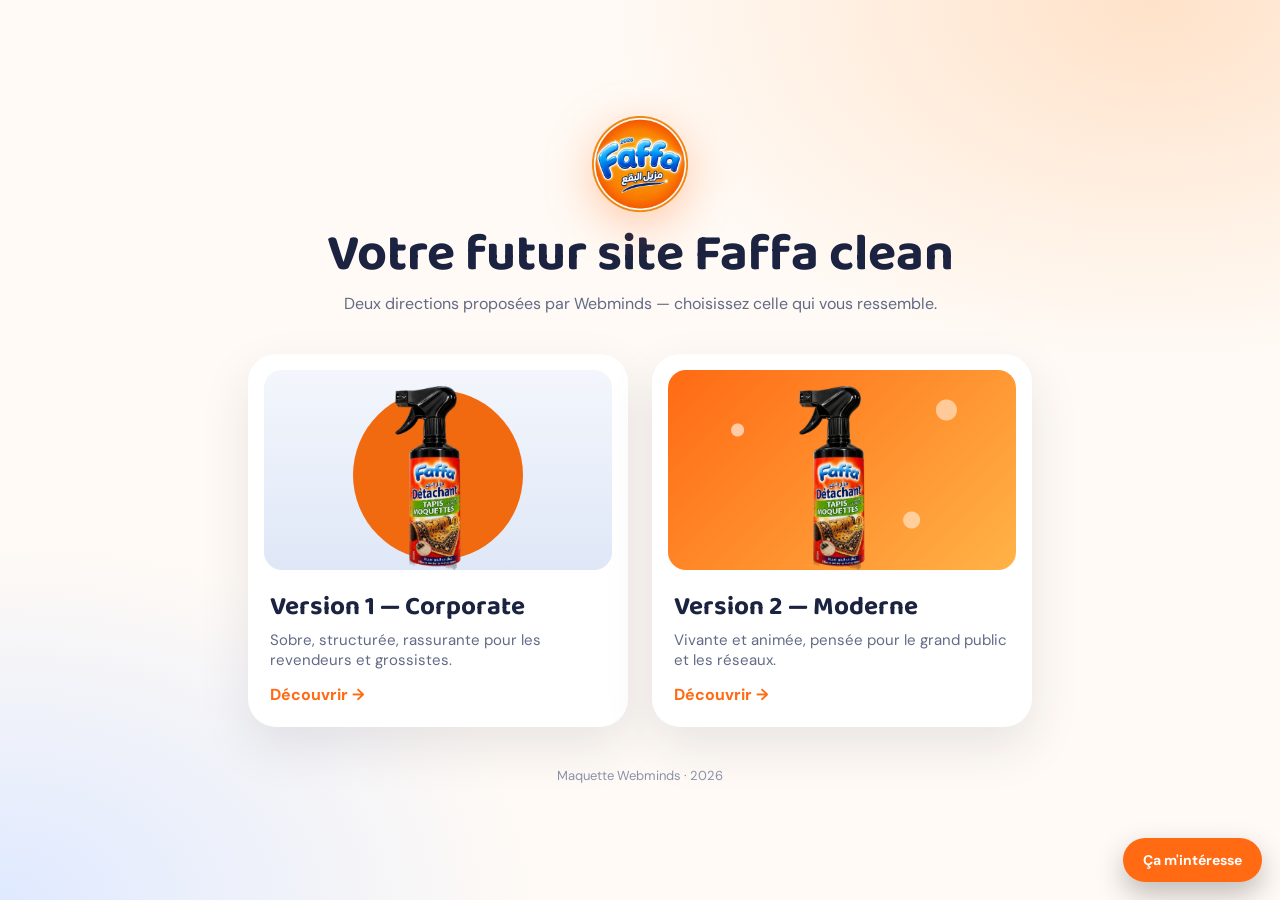
<file: index.html>
<!doctype html><html lang="fr"><head><meta charset="utf-8"><meta name="viewport" content="width=device-width,initial-scale=1"><meta name="robots" content="noindex,nofollow,noarchive,noimageindex"><title>Faffa clean</title><link rel="icon" href="assets/favicon.png"><link rel="preconnect" href="https://fonts.googleapis.com"><link rel="preconnect" href="https://fonts.gstatic.com" crossorigin><link href="https://fonts.googleapis.com/css2?family=Baloo+2:wght@700;800&family=DM+Sans:wght@400;500;700&display=swap" rel="stylesheet"><link rel="stylesheet" href="assets/wm.css"><style>:root{--accent:#ff6a13;--brand:#1e5ae6}*{box-sizing:border-box}body{margin:0;min-height:100vh;font-family:'DM Sans',sans-serif;color:#1b2340;background:radial-gradient(900px 600px at 90% 0,#ffe2c9,transparent 60%),radial-gradient(900px 600px at 0 100%,#dfe9ff,transparent 60%),#fffaf5;display:flex;flex-direction:column;align-items:center;justify-content:center;padding:48px 16px}img{display:block;max-width:100%}.logo{width:96px;height:96px;margin:0 auto 16px;filter:drop-shadow(0 12px 24px rgba(255,106,19,.35))}h1{font-family:'Baloo 2';font-size:clamp(34px,5vw,52px);margin:0;text-align:center;line-height:1.05}p.s{text-align:center;color:#626a85;margin:10px 0 40px}.g{display:grid;grid-template-columns:repeat(2,minmax(0,380px));gap:24px}a.c{display:block;text-decoration:none;color:inherit;background:#fff;border-radius:28px;padding:16px 16px 22px;box-shadow:0 20px 50px rgba(27,35,64,.1);transition:transform .35s cubic-bezier(.2,.9,.3,1.3),box-shadow .3s}a.c:hover{transform:translateY(-8px);box-shadow:0 30px 60px rgba(27,35,64,.16)}.th{height:200px;border-radius:18px;display:flex;align-items:flex-end;justify-content:center;overflow:hidden;position:relative}.th img{height:92%;width:auto;position:relative}.t1{background:linear-gradient(180deg,#f3f6fc,#dfe7f7)}.t1::before{content:'';position:absolute;width:170px;height:170px;border-radius:50%;background:#f26a10;bottom:10px}.t2{background:linear-gradient(135deg,#ff6a13,#ffb347)}.t2::before{content:'';position:absolute;inset:0;background:radial-gradient(circle at 20% 30%,rgba(255,255,255,.6) 0 6px,transparent 7px),radial-gradient(circle at 80% 20%,rgba(255,255,255,.5) 0 10px,transparent 11px),radial-gradient(circle at 70% 75%,rgba(255,255,255,.5) 0 8px,transparent 9px)}.c h2{font-family:'Baloo 2';font-size:26px;margin:16px 6px 2px}.c p{margin:0 6px;color:#626a85;font-size:15px}.c span{display:inline-block;margin:14px 6px 0;font-weight:700;color:#ff6a13}footer{margin-top:40px;font-size:13px;color:#8a92aa}@media(max-width:700px){.g{grid-template-columns:1fr}}</style></head><body><img src="assets/logo.webp" alt="Faffa" class="logo"><h1>Votre futur site Faffa clean</h1><p class="s">Deux directions proposées par Webminds — choisissez celle qui vous ressemble.</p><div class="g"><a class="c" href="v1/"><div class="th t1"><img src="assets/flacon.webp" alt=""></div><h2>Version 1 — Corporate</h2><p>Sobre, structurée, rassurante pour les revendeurs et grossistes.</p><span>Découvrir →</span></a> <a class="c" href="v2/"><div class="th t2"><img src="assets/flacon.webp" alt=""></div><h2>Version 2 — Moderne</h2><p>Vivante et animée, pensée pour le grand public et les réseaux.</p><span>Découvrir →</span></a></div><footer>Maquette Webminds · 2026</footer><script src="assets/app.js"></script></body></html>
</file>
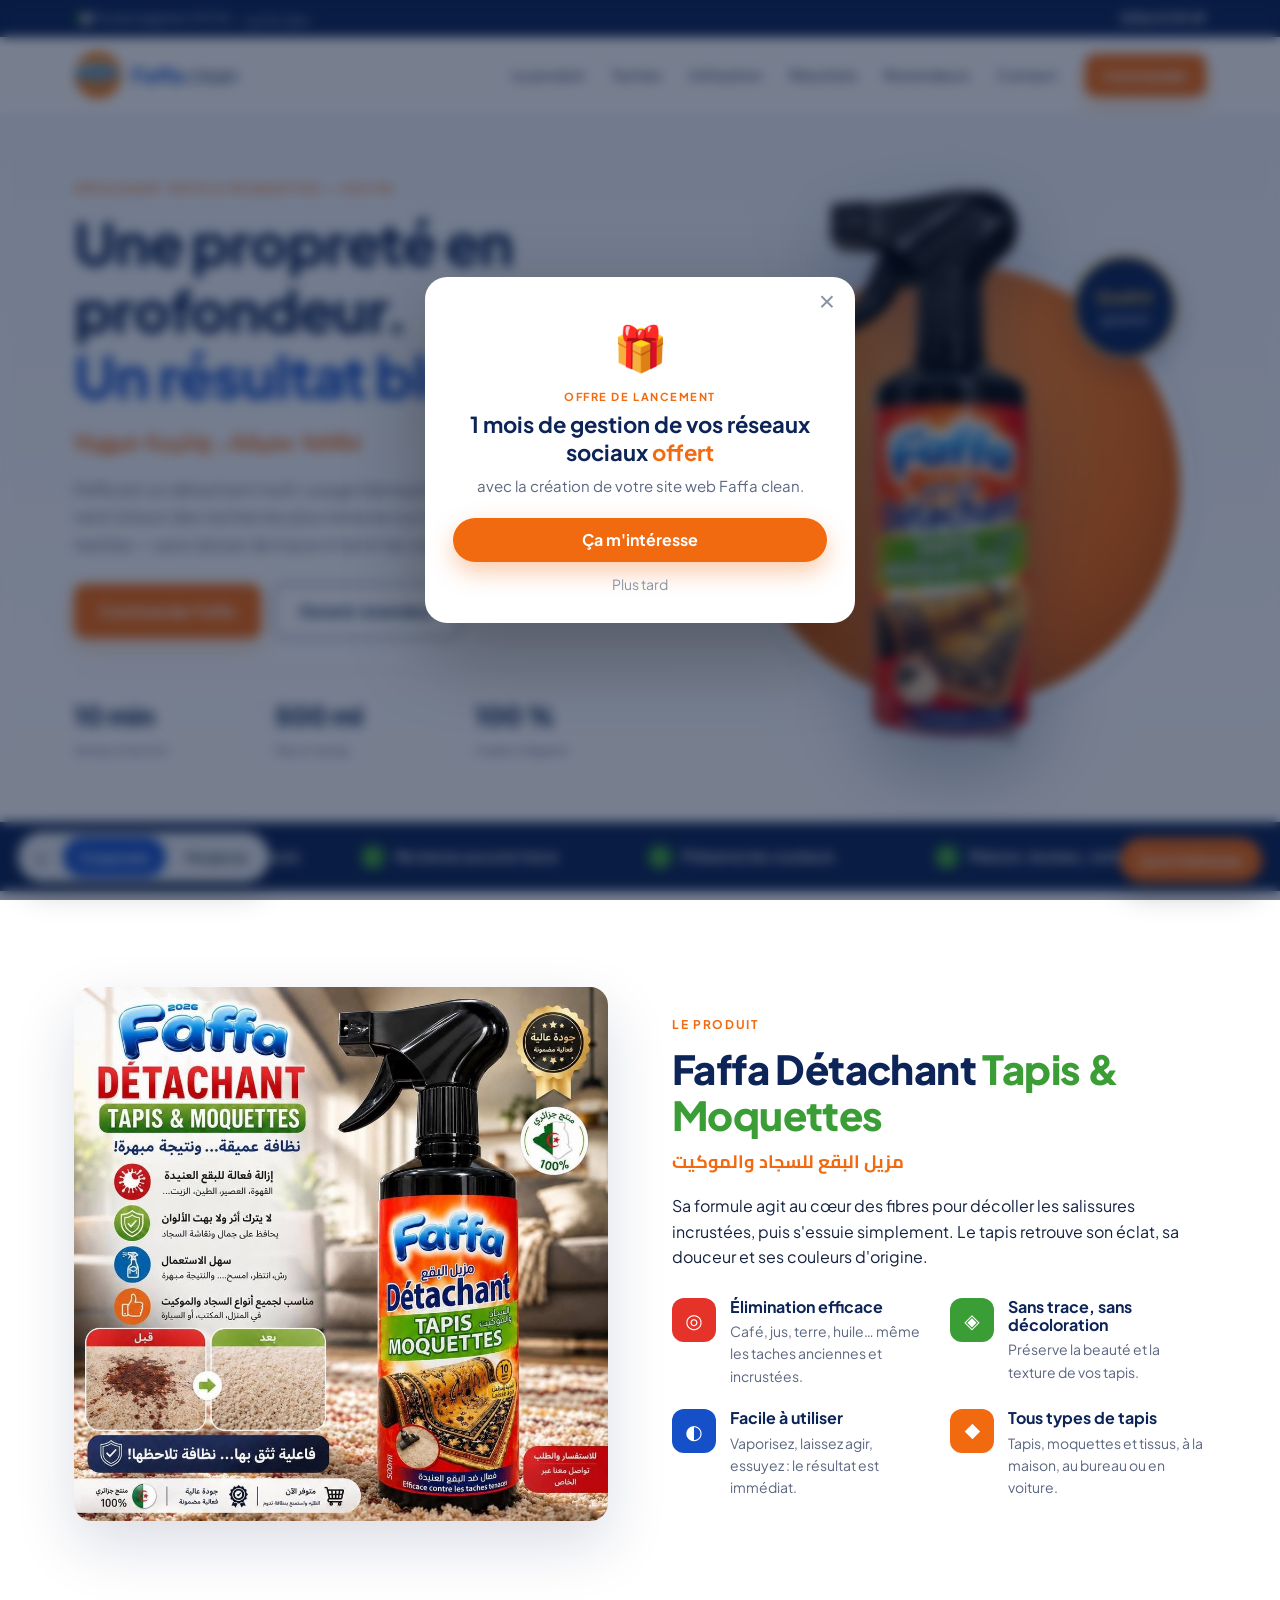
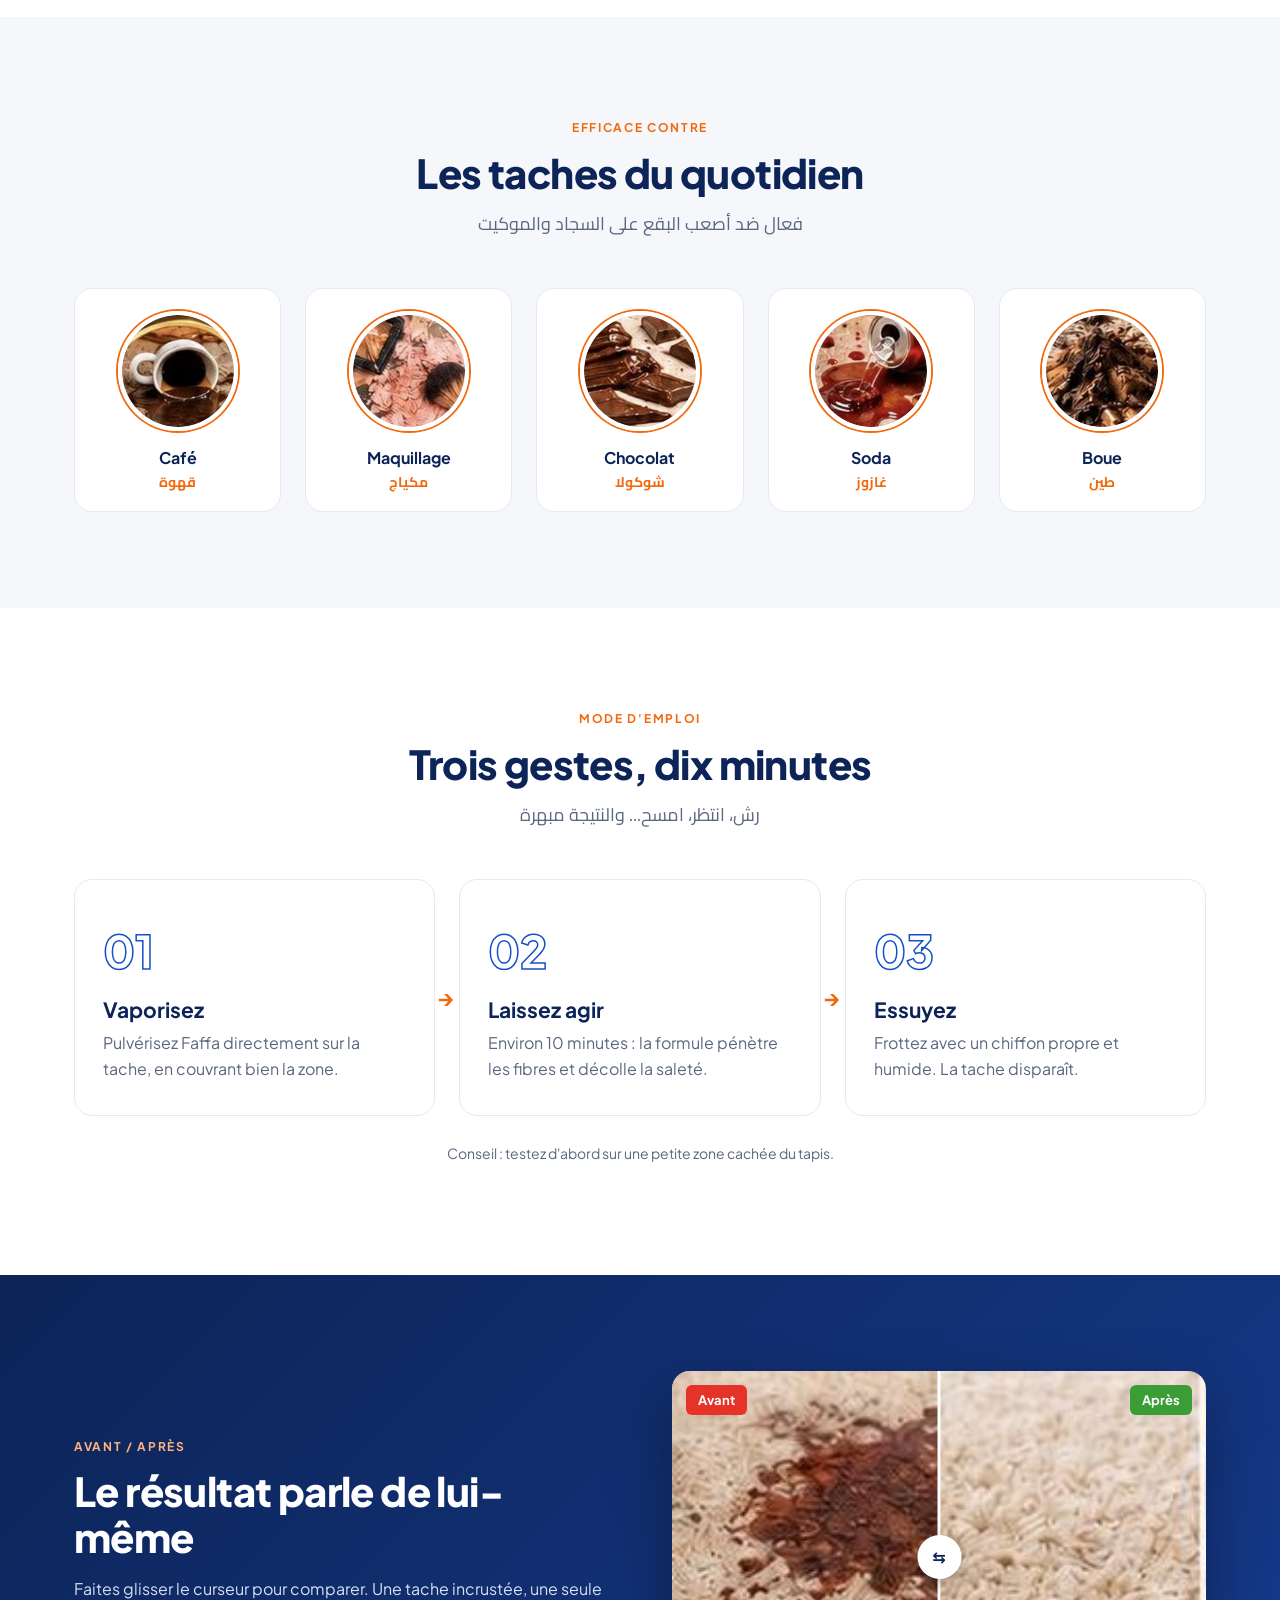
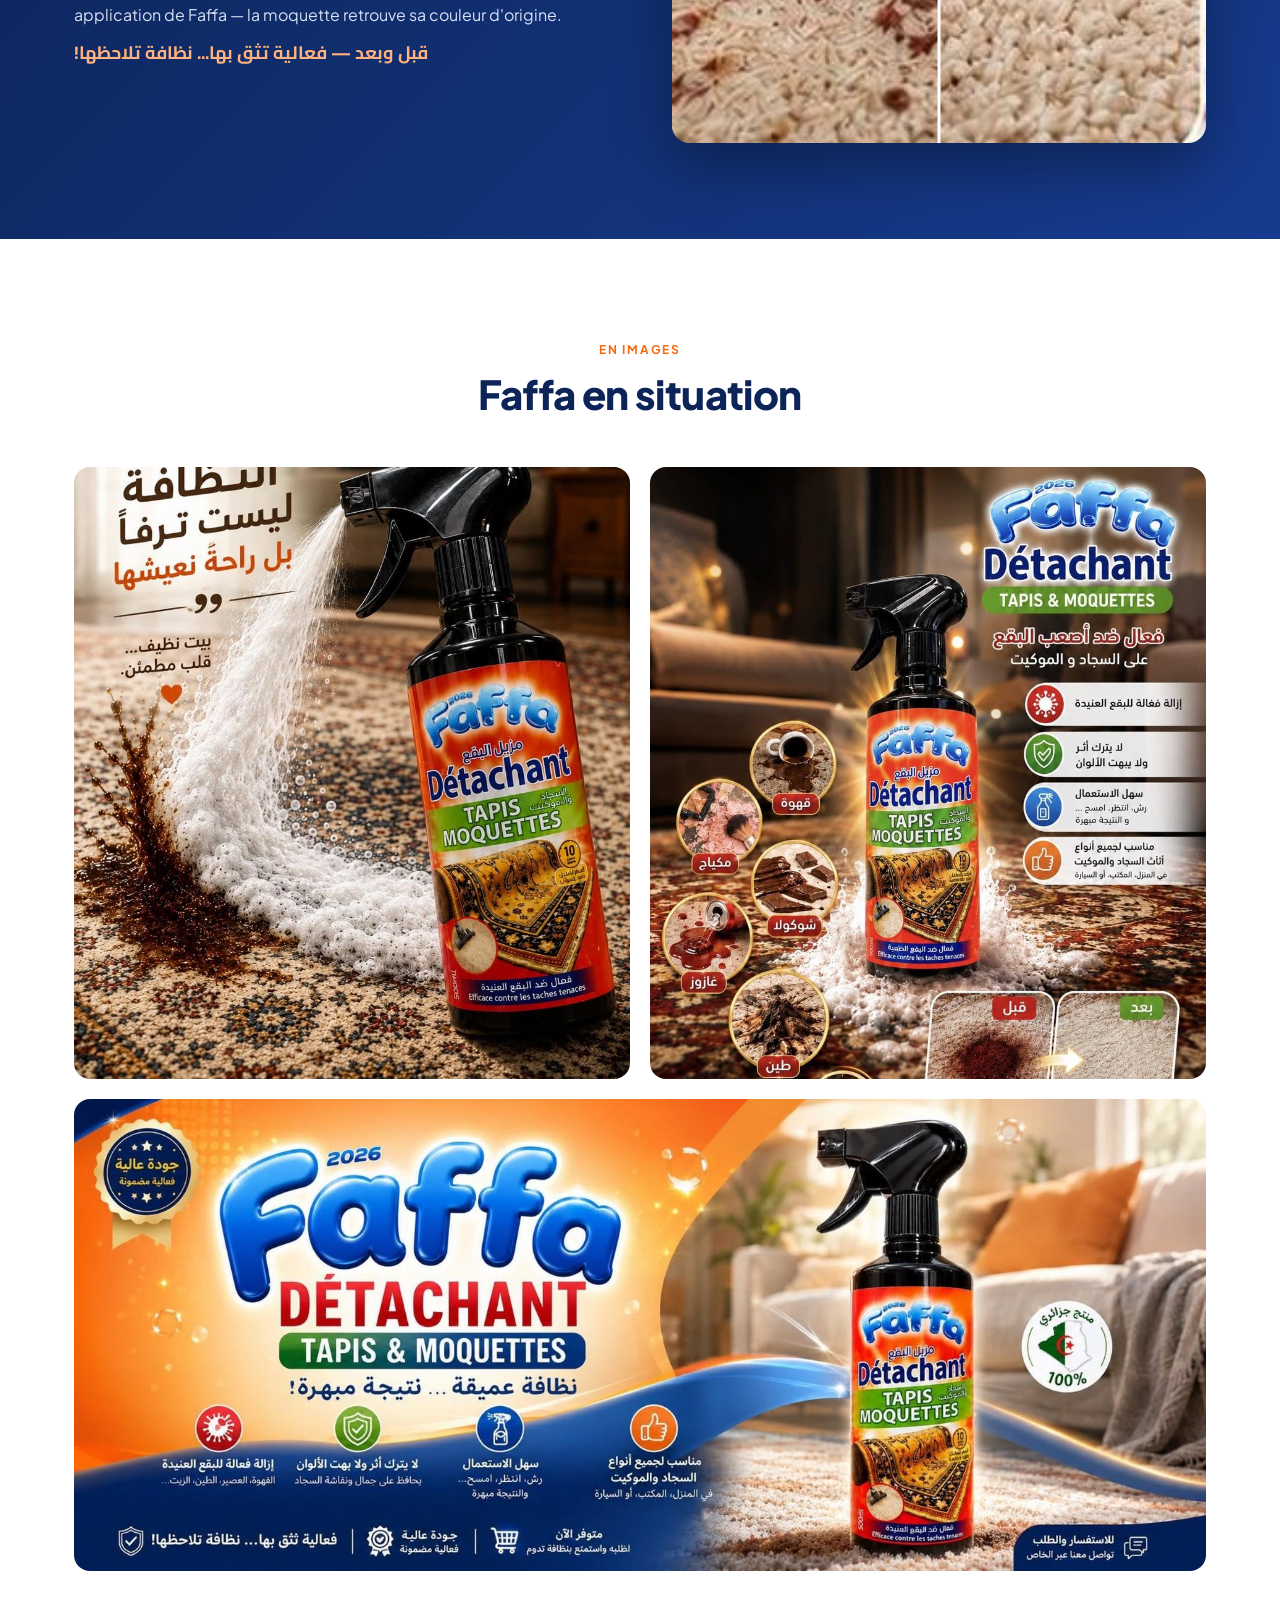
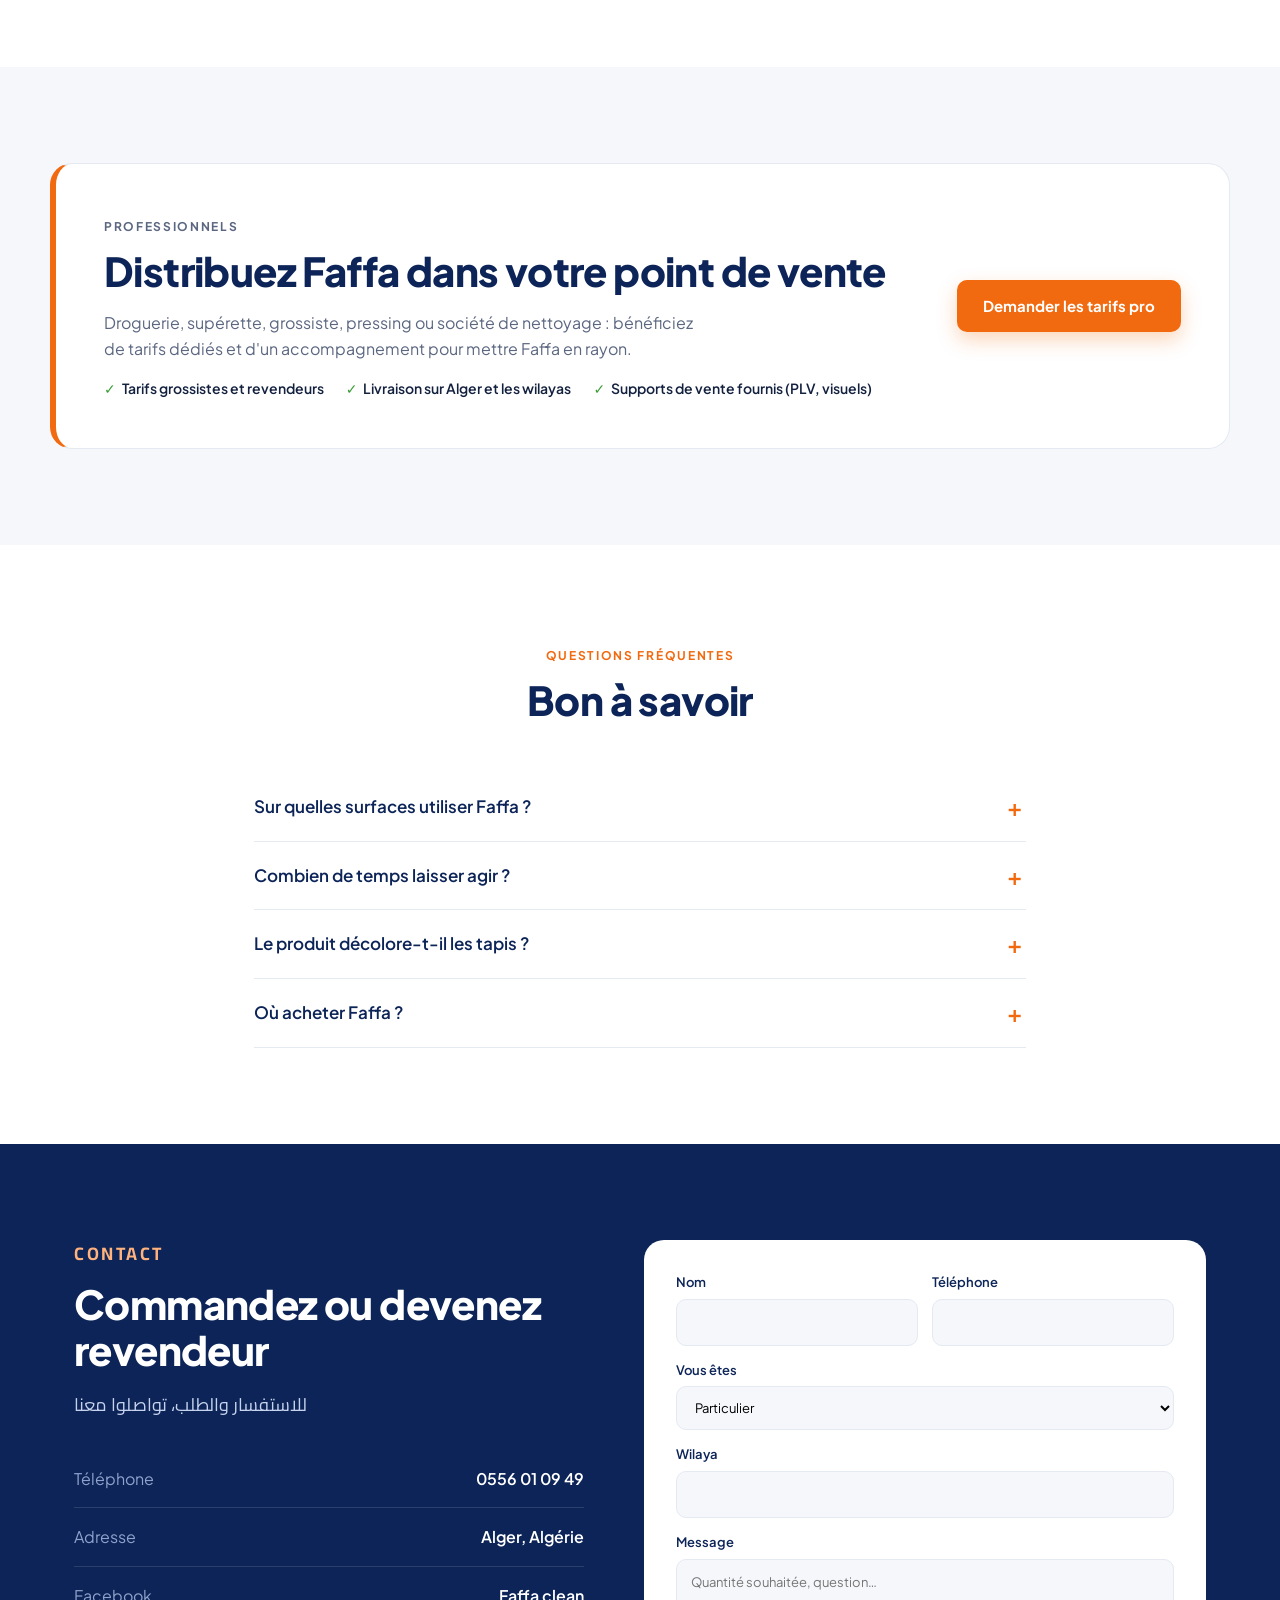
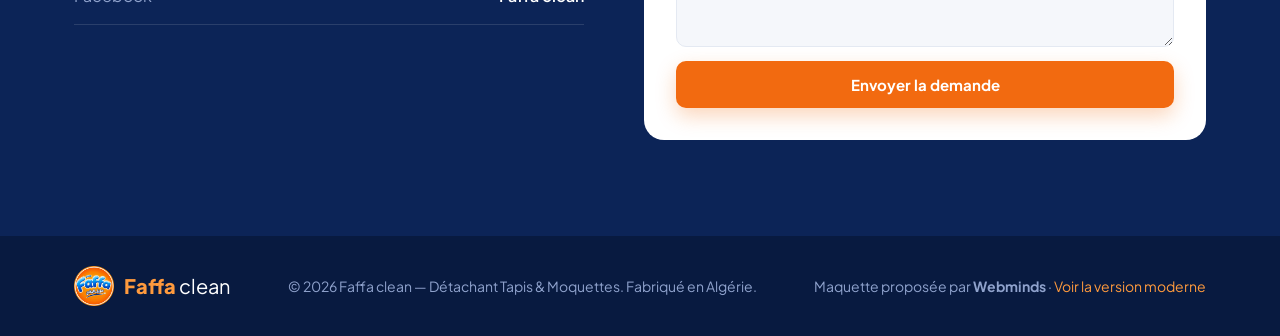
<file: v1/index.html>
<!doctype html><html lang="fr"><head><meta charset="utf-8"><meta name="viewport" content="width=device-width,initial-scale=1"><meta name="robots" content="noindex,nofollow,noarchive,noimageindex"><title>Faffa clean</title><meta name="description" content="Faffa Détachant Tapis & Moquettes — détachant algérien efficace contre les taches tenaces."><link rel="icon" href="../assets/favicon.png"><link rel="preconnect" href="https://fonts.googleapis.com"><link rel="preconnect" href="https://fonts.gstatic.com" crossorigin><link href="https://fonts.googleapis.com/css2?family=Plus+Jakarta+Sans:wght@400;500;600;700;800&family=Cairo:wght@500;700;800&display=swap" rel="stylesheet"><link rel="stylesheet" href="../assets/wm.css"><link rel="stylesheet" href="style.css"></head><body data-version="v1" data-base="../"><div class="topbar"><div class="wrap"><span>🇩🇿 Produit algérien 100 % — منتج جزائري</span><a href="tel:+213556010949">0556 01 09 49</a></div></div><header><div class="wrap hd"><a href="#top" class="brand"><img src="../assets/logo.webp" alt="Faffa" width="48" height="48"><span><b>Faffa</b> clean</span></a><nav class="nav"><a href="#produit">Le produit</a><a href="#taches">Taches</a><a href="#utilisation">Utilisation</a><a href="#resultats">Résultats</a><a href="#revendeurs">Revendeurs</a><a href="#contact">Contact</a></nav><a href="#contact" class="btn btn-sm">Commander</a> <button class="burger" aria-label="Menu"><i></i><i></i><i></i></button></div></header><main id="top"><section class="hero"><div class="wrap hero-g"><div class="hero-t rv"><p class="eyebrow">Détachant Tapis &amp; Moquettes — 500 ml</p><h1>Une propreté en profondeur.<br><span>Un résultat bluffant.</span></h1><p class="ar">نظافة عميقة... ونتيجة مبهرة!</p><p class="lead">Faffa est un détachant multi-usage fabriqué en Algérie, conçu pour venir à bout des taches les plus tenaces sur vos tapis, moquettes et textiles — sans laisser de trace ni ternir les couleurs.</p><div class="hero-b"><a href="#contact" class="btn">Commander Faffa</a><a href="#revendeurs" class="btn btn-o">Devenir revendeur</a></div><ul class="hero-k"><li><b>10 min</b><span>temps d'action</span></li><li><b>500 ml</b><span>flacon spray</span></li><li><b>100 %</b><span>made in Algeria</span></li></ul></div><div class="hero-v rv"><div class="hero-disc"></div><img src="../assets/flacon.webp" alt="Flacon Faffa Détachant Tapis & Moquettes 500 ml" class="flacon" width="470" height="1000"><div class="seal"><b>Qualité</b><span>garantie</span></div></div></div></section><section class="band"><div class="wrap band-g"><div><span class="ic">✓</span>Élimine les taches tenaces</div><div><span class="ic">✓</span>Ne laisse aucune trace</div><div><span class="ic">✓</span>Préserve les couleurs</div><div><span class="ic">✓</span>Maison, bureau, voiture</div></div></section><section id="produit" class="sec"><div class="wrap split"><div class="split-img rv"><img src="../assets/fb-003.jpg" alt="Faffa Détachant — fiche produit" loading="lazy"></div><div class="rv"><p class="eyebrow">Le produit</p><h2>Faffa Détachant <em>Tapis &amp; Moquettes</em></h2><p class="ar-s">مزيل البقع للسجاد والموكيت</p><p>Sa formule agit au cœur des fibres pour décoller les salissures incrustées, puis s'essuie simplement. Le tapis retrouve son éclat, sa douceur et ses couleurs d'origine.</p><div class="feat"><div class="f"><span class="fi o">◎</span><div><h4>Élimination efficace</h4><p>Café, jus, terre, huile… même les taches anciennes et incrustées.</p></div></div><div class="f"><span class="fi g">◈</span><div><h4>Sans trace, sans décoloration</h4><p>Préserve la beauté et la texture de vos tapis.</p></div></div><div class="f"><span class="fi b">◐</span><div><h4>Facile à utiliser</h4><p>Vaporisez, laissez agir, essuyez : le résultat est immédiat.</p></div></div><div class="f"><span class="fi y">◆</span><div><h4>Tous types de tapis</h4><p>Tapis, moquettes et tissus, à la maison, au bureau ou en voiture.</p></div></div></div></div></div></section><section id="taches" class="sec sec-alt"><div class="wrap"><div class="head rv"><p class="eyebrow">Efficace contre</p><h2>Les taches du quotidien</h2><p>فعال ضد أصعب البقع على السجاد والموكيت</p></div><div class="stains"><figure class="rv"><img src="../assets/t-cafe.webp" alt="Tache de café" loading="lazy"><figcaption>Café<span>قهوة</span></figcaption></figure><figure class="rv"><img src="../assets/t-maquillage.webp" alt="Tache de maquillage" loading="lazy"><figcaption>Maquillage<span>مكياج</span></figcaption></figure><figure class="rv"><img src="../assets/t-chocolat.webp" alt="Tache de chocolat" loading="lazy"><figcaption>Chocolat<span>شوكولا</span></figcaption></figure><figure class="rv"><img src="../assets/t-soda.webp" alt="Tache de soda" loading="lazy"><figcaption>Soda<span>غازوز</span></figcaption></figure><figure class="rv"><img src="../assets/t-boue.webp" alt="Tache de boue" loading="lazy"><figcaption>Boue<span>طين</span></figcaption></figure></div></div></section><section id="utilisation" class="sec"><div class="wrap"><div class="head rv"><p class="eyebrow">Mode d'emploi</p><h2>Trois gestes, dix minutes</h2><p>رش، انتظر، امسح... والنتيجة مبهرة</p></div><div class="steps"><div class="step rv"><span class="n">01</span><h3>Vaporisez</h3><p>Pulvérisez Faffa directement sur la tache, en couvrant bien la zone.</p></div><div class="step rv"><span class="n">02</span><h3>Laissez agir</h3><p>Environ 10 minutes : la formule pénètre les fibres et décolle la saleté.</p></div><div class="step rv"><span class="n">03</span><h3>Essuyez</h3><p>Frottez avec un chiffon propre et humide. La tache disparaît.</p></div></div><p class="note">Conseil : testez d'abord sur une petite zone cachée du tapis.</p></div></section><section id="resultats" class="sec sec-dark"><div class="wrap split"><div class="rv"><p class="eyebrow lt">Avant / Après</p><h2>Le résultat parle de lui-même</h2><p>Faites glisser le curseur pour comparer. Une tache incrustée, une seule application de Faffa — la moquette retrouve sa couleur d'origine.</p><p class="ar-s lt">قبل وبعد — فعالية تثق بها... نظافة تلاحظها!</p></div><div class="ba rv" data-ba><img src="../assets/apres.jpg" alt="Moquette après Faffa" class="ba-a"><div class="ba-b"><img src="../assets/avant.jpg" alt="Moquette avant Faffa"></div><span class="ba-l l1">Avant</span><span class="ba-l l2">Après</span> <span class="ba-h"></span> <input type="range" min="0" max="100" value="50" aria-label="Comparer avant et après"></div></div></section><section class="sec"><div class="wrap"><div class="head rv"><p class="eyebrow">En images</p><h2>Faffa en situation</h2></div><div class="gal"><img src="../assets/fb-002.jpg" alt="Faffa en action sur un tapis" loading="lazy" class="rv"> <img src="../assets/fb-001.jpg" alt="Faffa contre les taches tenaces" loading="lazy" class="rv"> <img src="../assets/fb-004.jpg" alt="Faffa Détachant Tapis & Moquettes" loading="lazy" class="rv wide"></div></div></section><section id="revendeurs" class="sec sec-alt"><div class="wrap pro rv"><div><p class="eyebrow">Professionnels</p><h2>Distribuez Faffa dans votre point de vente</h2><p>Droguerie, supérette, grossiste, pressing ou société de nettoyage : bénéficiez de tarifs dédiés et d'un accompagnement pour mettre Faffa en rayon.</p><ul class="chk"><li>Tarifs grossistes et revendeurs</li><li>Livraison sur Alger et les wilayas</li><li>Supports de vente fournis (PLV, visuels)</li></ul></div><a href="#contact" class="btn">Demander les tarifs pro</a></div></section><section class="sec"><div class="wrap faq-w"><div class="head rv"><p class="eyebrow">Questions fréquentes</p><h2>Bon à savoir</h2></div><div class="faq"><div class="faq-i"><button class="faq-q">Sur quelles surfaces utiliser Faffa ?</button><div class="faq-a"><p>Tapis, moquettes et textiles d'ameublement — à la maison, au bureau ou dans la voiture. Faites toujours un essai sur une zone discrète.</p></div></div><div class="faq-i"><button class="faq-q">Combien de temps laisser agir ?</button><div class="faq-a"><p>Environ 10 minutes, puis essuyez avec un chiffon propre. Pour une tache très ancienne, renouvelez l'application.</p></div></div><div class="faq-i"><button class="faq-q">Le produit décolore-t-il les tapis ?</button><div class="faq-a"><p>Non : Faffa est formulé pour ne laisser aucune trace et préserver les couleurs et la douceur des fibres.</p></div></div><div class="faq-i"><button class="faq-q">Où acheter Faffa ?</button><div class="faq-a"><p>Contactez-nous par téléphone ou via le formulaire : nous vous indiquons le point de vente le plus proche ou organisons la livraison.</p></div></div></div></div></section><section id="contact" class="sec sec-contact"><div class="wrap contact"><div class="rv"><p class="eyebrow lt">Contact</p><h2>Commandez ou devenez revendeur</h2><p>للاستفسار والطلب، تواصلوا معنا</p><ul class="ci"><li><span>Téléphone</span><a href="tel:+213556010949">0556 01 09 49</a></li><li><span>Adresse</span>Alger, Algérie</li><li><span>Facebook</span><a href="https://www.facebook.com/profile.php?id=61593857106671" target="_blank" rel="noopener">Faffa clean</a></li></ul></div><form data-contact class="form rv"><div class="row"><label>Nom<input name="Nom" required></label><label>Téléphone<input name="Téléphone" type="tel" required></label></div><label>Vous êtes<select name="Profil"><option>Particulier</option><option>Revendeur / commerce</option><option>Grossiste</option><option>Entreprise de nettoyage</option></select></label> <label>Wilaya<input name="Wilaya"></label> <label>Message<textarea name="Message" rows="3" placeholder="Quantité souhaitée, question…"></textarea></label> <button class="btn" type="submit">Envoyer la demande</button></form></div></section></main><footer><div class="wrap ft"><a href="#top" class="brand"><img src="../assets/logo.webp" alt="Faffa" width="40" height="40"><span><b>Faffa</b> clean</span></a><p>© 2026 Faffa clean — Détachant Tapis &amp; Moquettes. Fabriqué en Algérie.</p><p class="by">Maquette proposée par <b>Webminds</b> · <a href="../v2/">Voir la version moderne</a></p></div></footer><script src="../assets/app.js"></script></body></html>
</file>
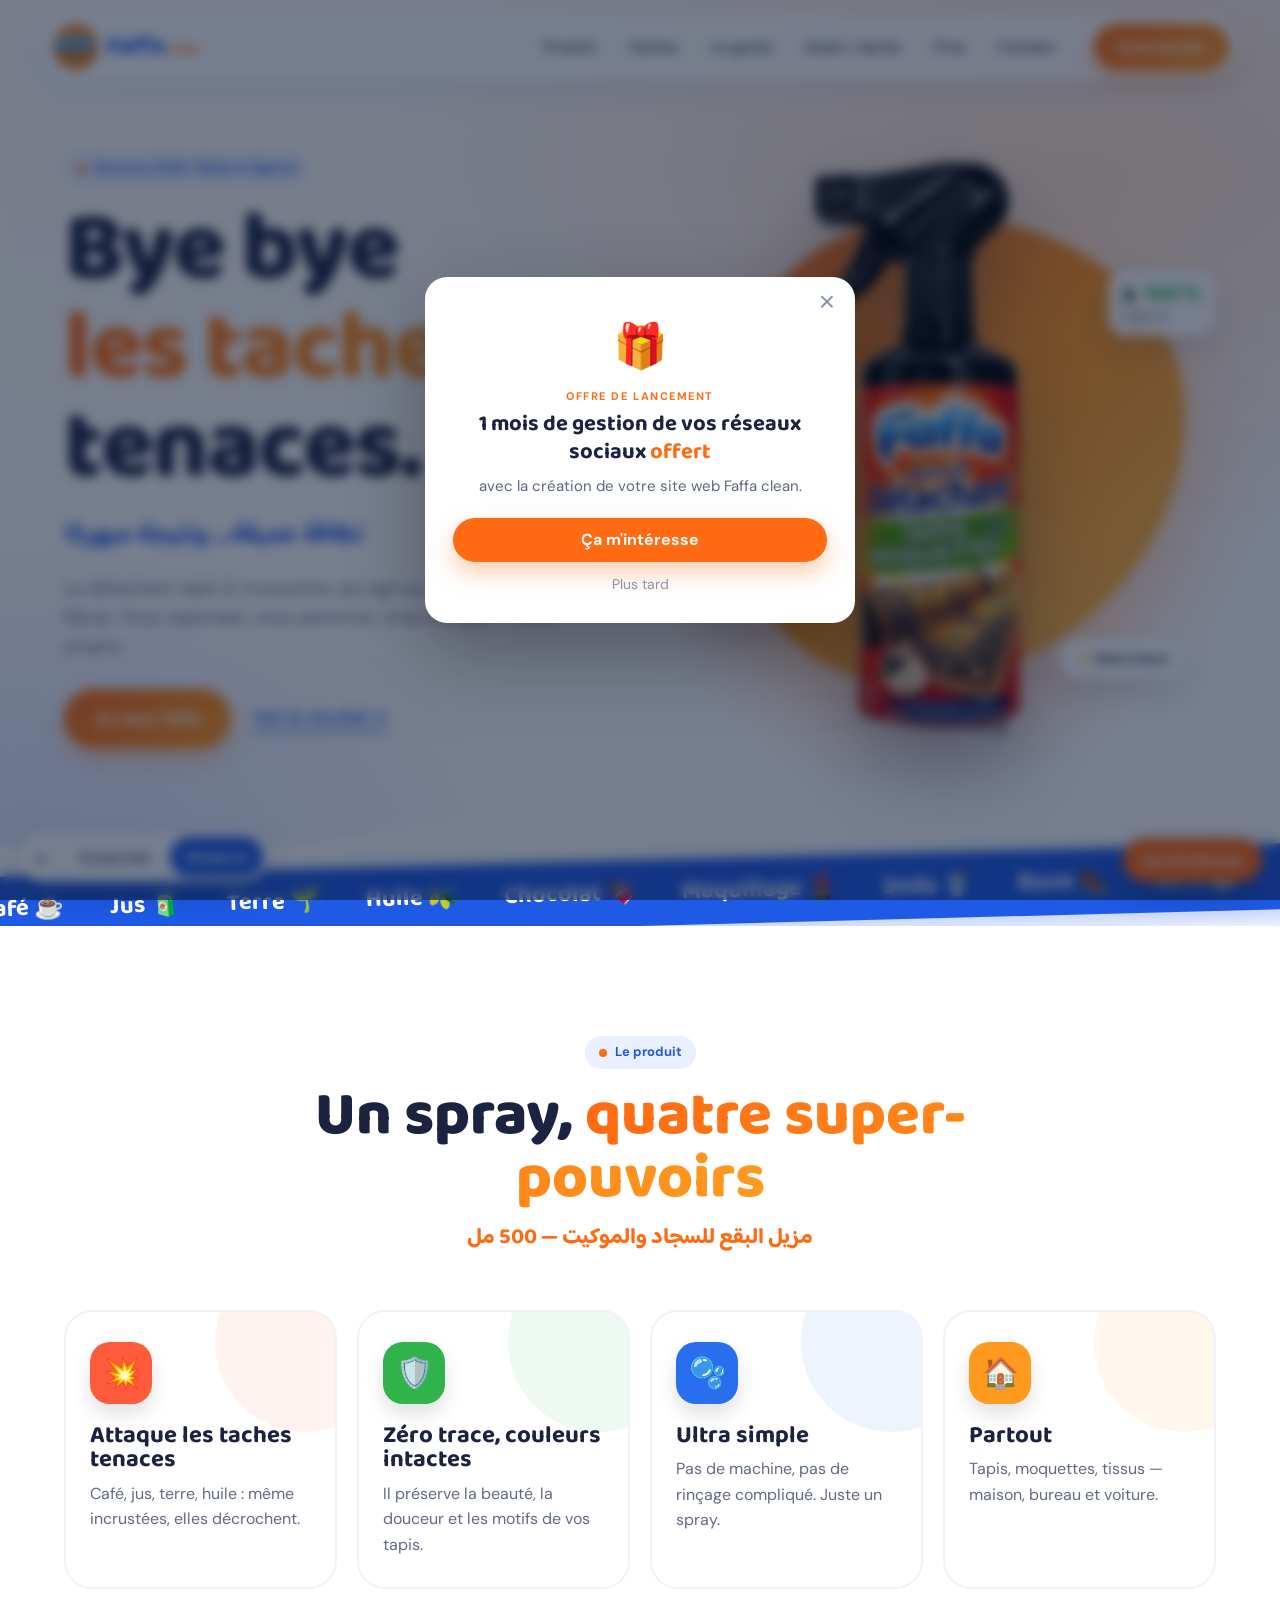
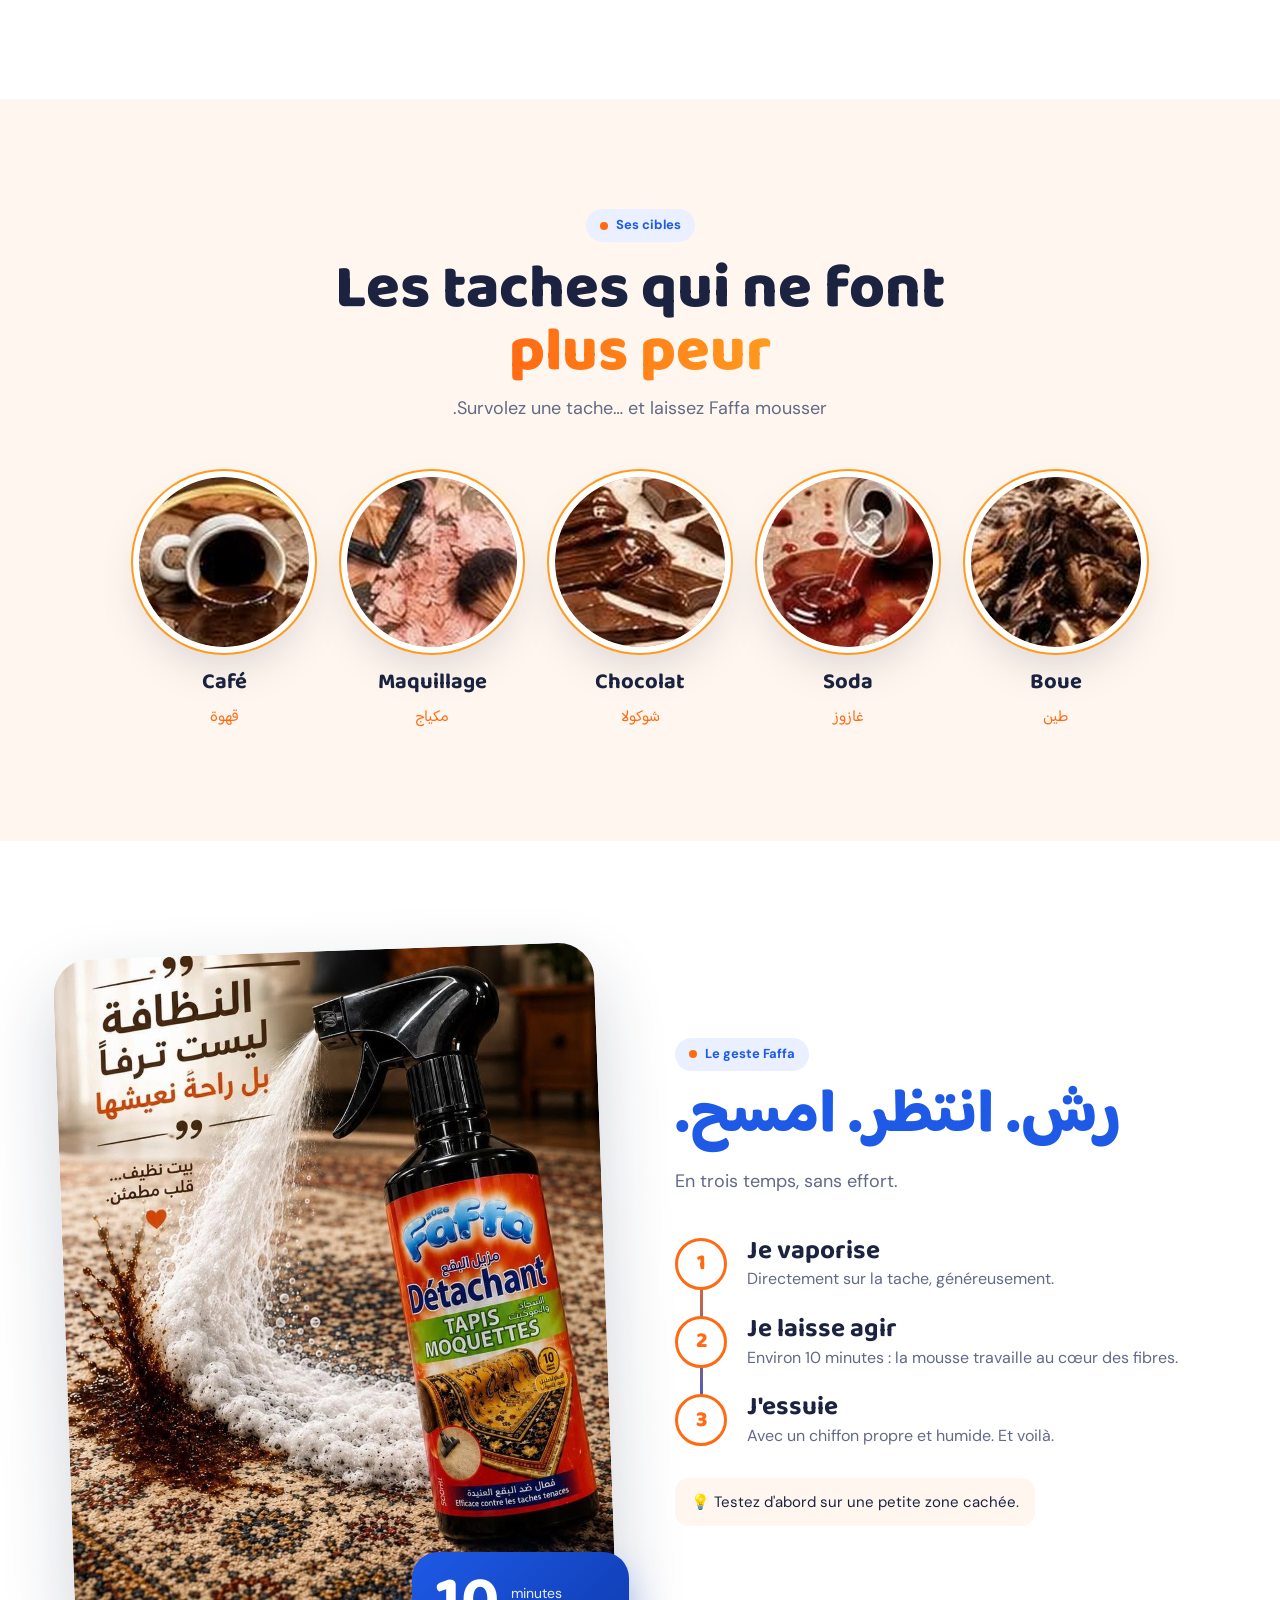
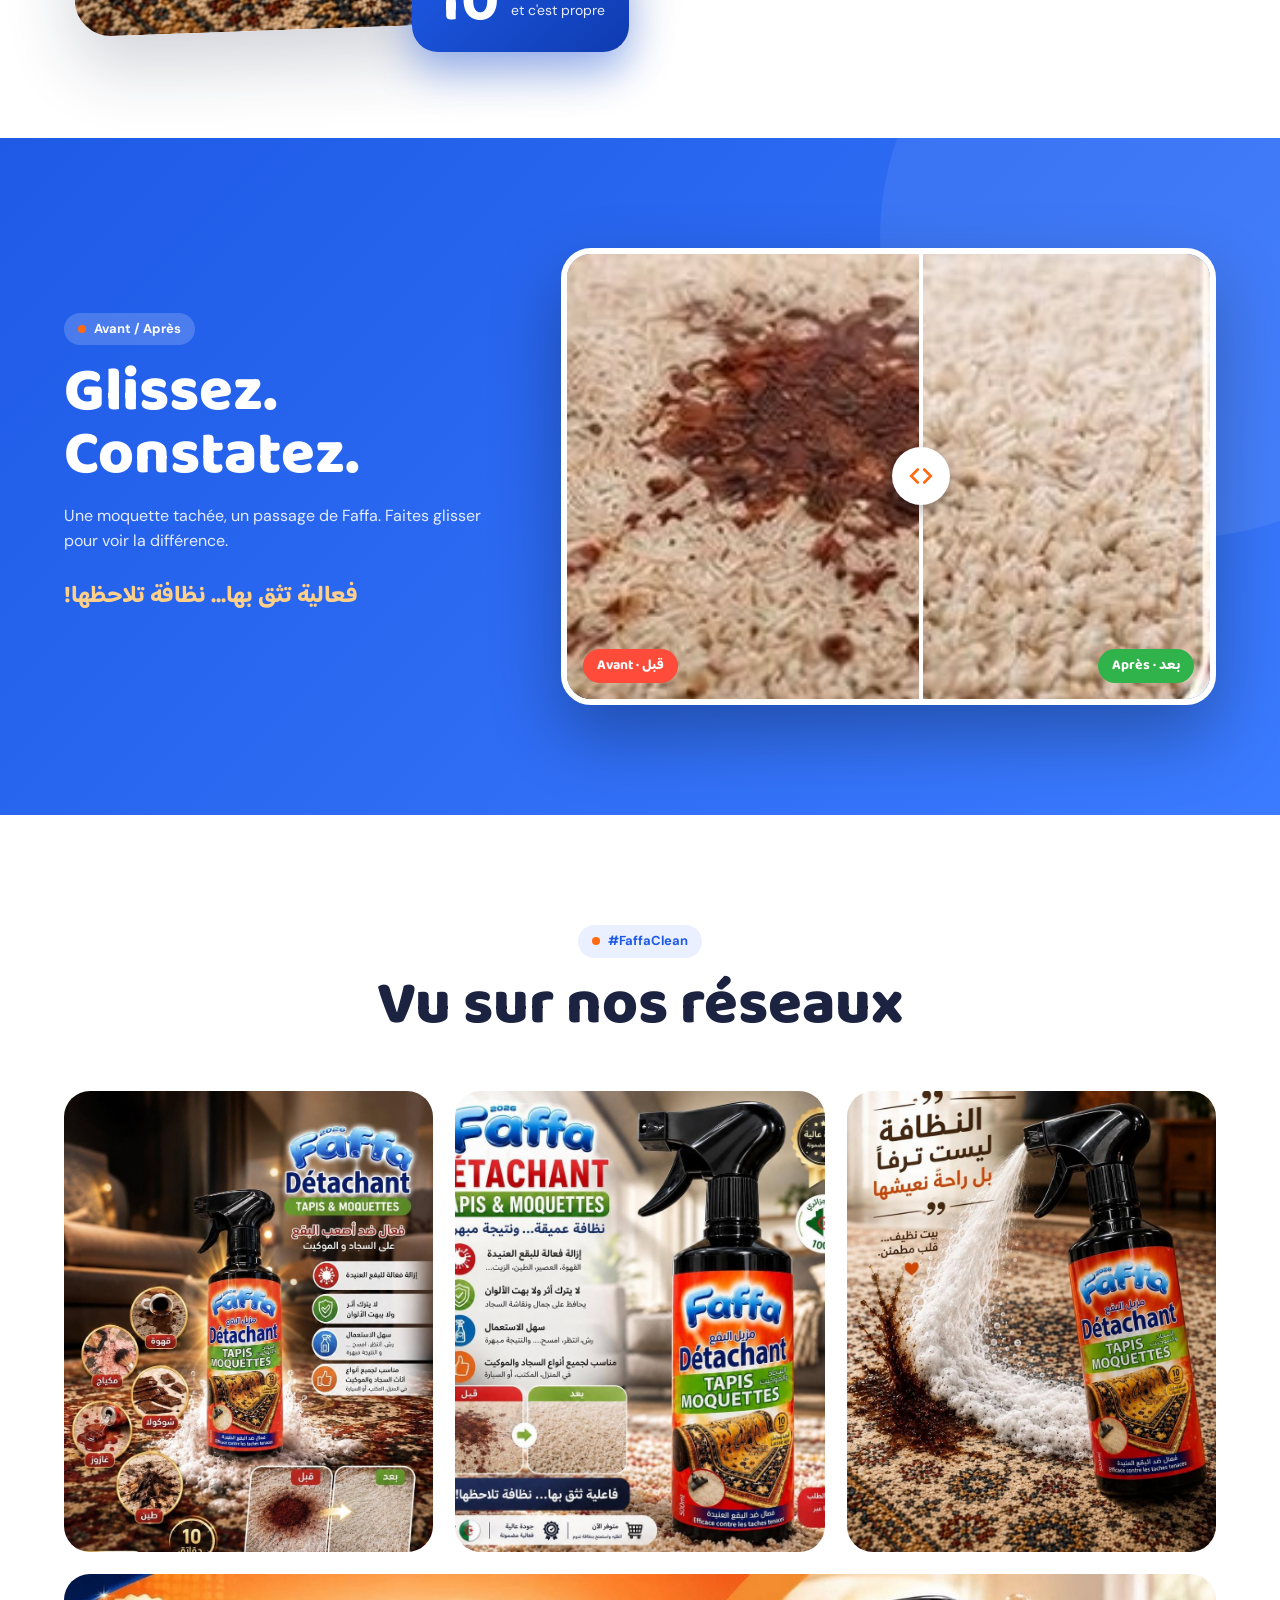
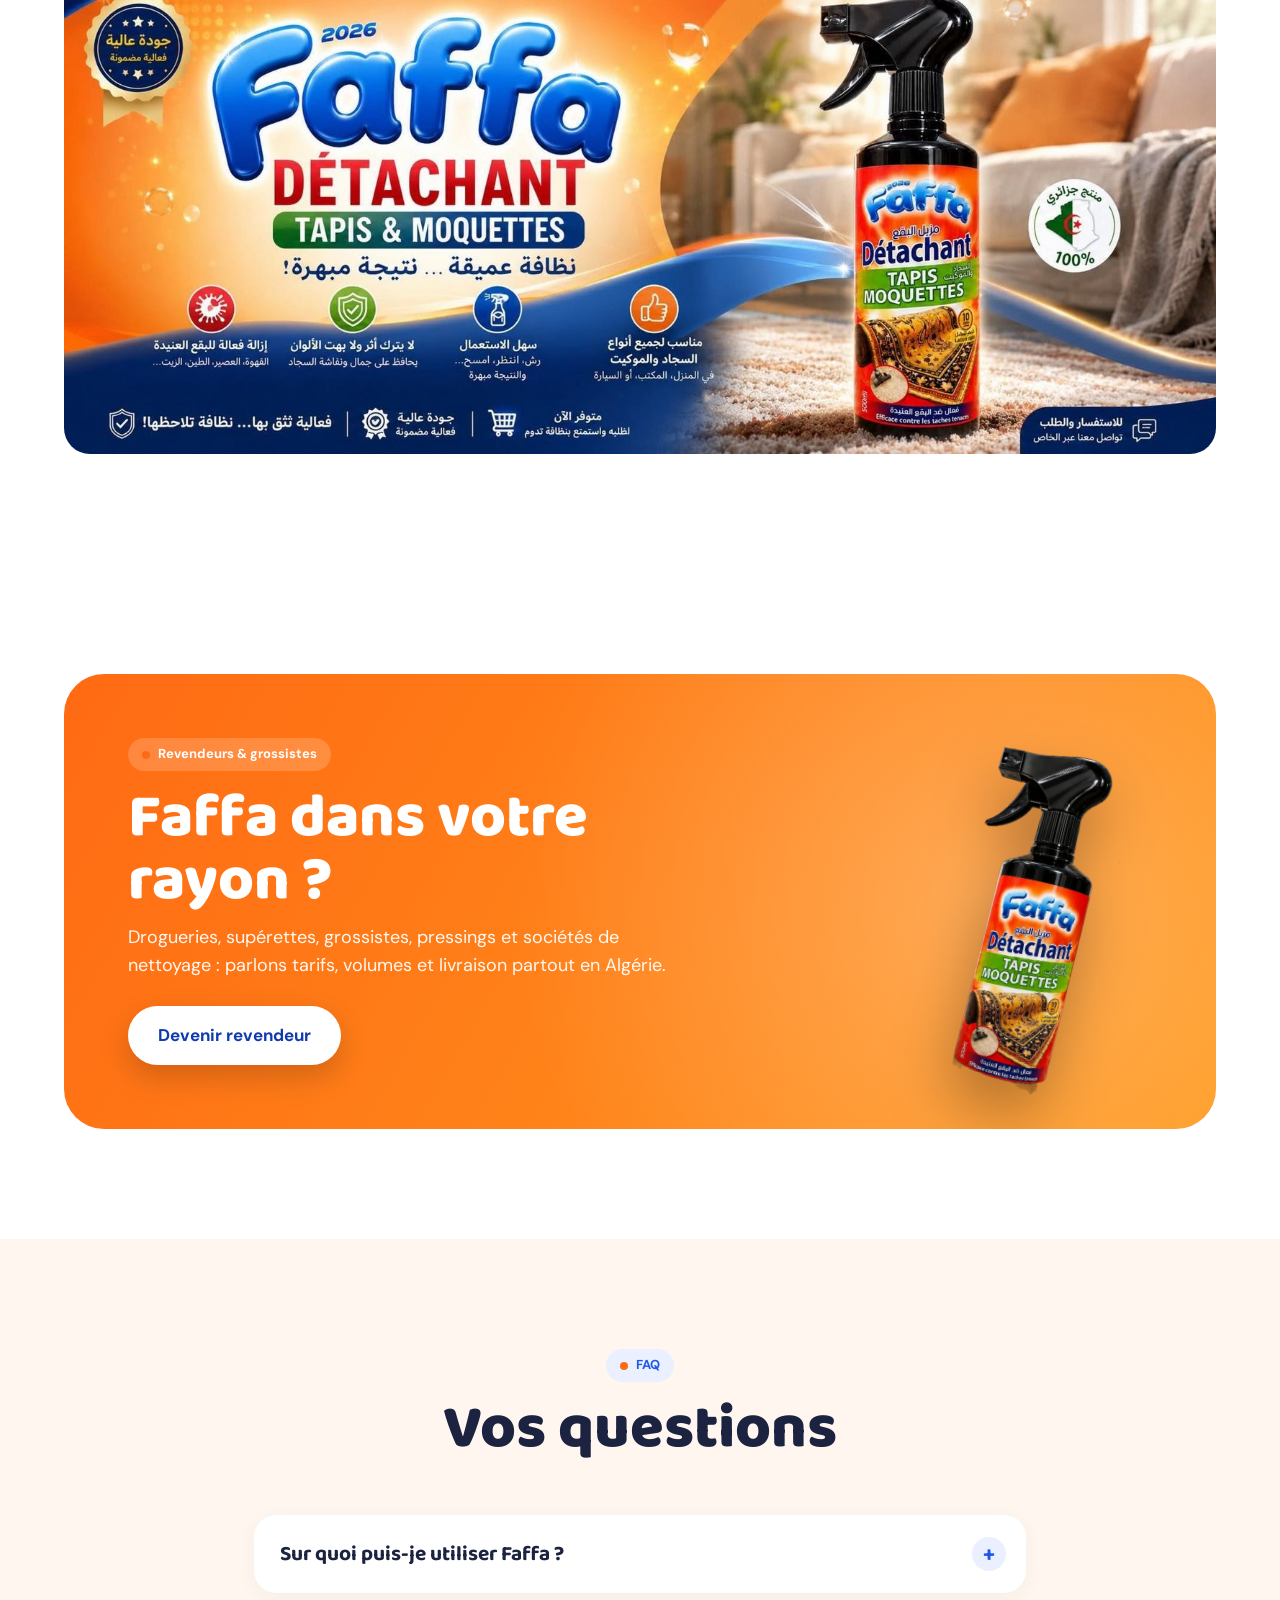
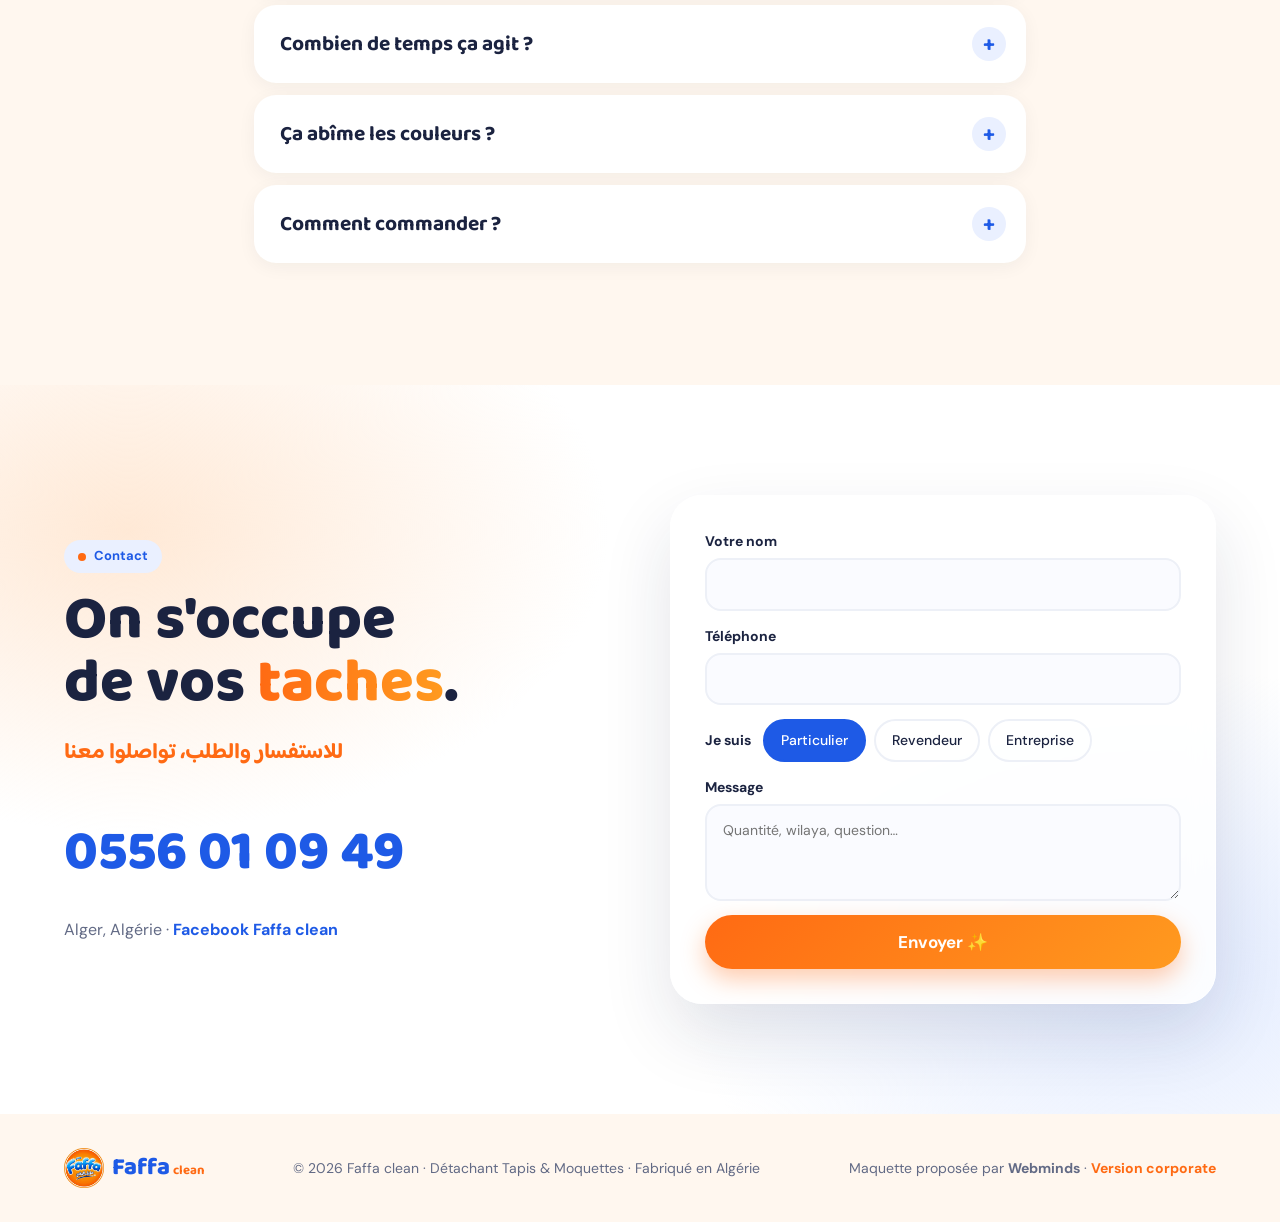
<file: v2/index.html>
<!doctype html><html lang="fr"><head><meta charset="utf-8"><meta name="viewport" content="width=device-width,initial-scale=1"><meta name="robots" content="noindex,nofollow,noarchive,noimageindex"><title>Faffa clean</title><meta name="description" content="Faffa Détachant Tapis & Moquettes — détachant algérien efficace contre les taches tenaces."><link rel="icon" href="../assets/favicon.png"><link rel="preconnect" href="https://fonts.googleapis.com"><link rel="preconnect" href="https://fonts.gstatic.com" crossorigin><link href="https://fonts.googleapis.com/css2?family=Baloo+2:wght@500;600;700;800&family=Baloo+Bhaijaan+2:wght@600;700;800&family=DM+Sans:wght@400;500;700&display=swap" rel="stylesheet"><link rel="stylesheet" href="../assets/wm.css"><link rel="stylesheet" href="style.css"></head><body data-version="v2" data-base="../"><div class="bubbles" aria-hidden="true"></div><header><div class="wrap hd"><a href="#top" class="brand"><img src="../assets/logo.webp" alt="Faffa" width="46" height="46"><span>Faffa<small>clean</small></span></a><nav class="nav"><a href="#produit">Produit</a><a href="#taches">Taches</a><a href="#geste">Le geste</a><a href="#avant-apres">Avant / Après</a><a href="#pro">Pros</a><a href="#contact">Contact</a></nav><a href="#contact" class="pill">Commander</a> <button class="burger" aria-label="Menu"><i></i><i></i><i></i></button></div></header><main id="top"><section class="hero"><div class="hero-bg" aria-hidden="true">Faffa</div><div class="wrap hero-g"><div class="hero-t"><span class="tag rv"><i></i>Nouveau 2026 · Made in Algeria</span><h1 class="rv">Bye bye<br><span class="hl">les taches</span><br>tenaces.</h1><p class="ar rv">نظافة عميقة... ونتيجة مبهرة!</p><p class="lead rv">Le détachant tapis &amp; moquettes qui agit au cœur des fibres. Vous vaporisez, vous patientez, vous essuyez — c'est propre.</p><div class="hero-b rv"><a href="#contact" class="pill big">Je veux Faffa</a><a href="#avant-apres" class="link">Voir le résultat ↓</a></div></div><div class="hero-v" id="heroV"><div class="blob"></div><div class="mist" aria-hidden="true"><i></i><i></i><i></i><i></i><i></i><i></i><i></i><i></i></div><img src="../assets/flacon.webp" alt="Flacon Faffa Détachant Tapis & Moquettes 500 ml" class="flacon" id="flacon" width="470" height="1000"><div class="chip c1"><b>10</b> min<br><span>d'action</span></div><div class="chip c2">🇩🇿 <b>100 %</b><br><span>algérien</span></div><div class="chip c3">✨ Sans trace</div></div></div><div class="wave" aria-hidden="true"><svg viewBox="0 0 1440 120" preserveAspectRatio="none"><path d="M0,64 C240,120 480,0 720,48 C960,96 1200,24 1440,64 L1440,120 L0,120 Z" fill="#fff"/></svg></div></section><section class="marquee" aria-hidden="true"><div class="mq"><span>Café ☕</span><span>Jus 🧃</span><span>Terre 🌱</span><span>Huile 🫒</span><span>Chocolat 🍫</span><span>Maquillage 💄</span><span>Soda 🥤</span><span>Boue 🥾</span><span>Café ☕</span><span>Jus 🧃</span><span>Terre 🌱</span><span>Huile 🫒</span><span>Chocolat 🍫</span><span>Maquillage 💄</span><span>Soda 🥤</span><span>Boue 🥾</span></div></section><section id="produit" class="sec"><div class="wrap"><div class="head rv"><span class="tag"><i></i>Le produit</span><h2>Un spray, <span class="hl">quatre super-pouvoirs</span></h2><p class="ar2">مزيل البقع للسجاد والموكيت — 500 مل</p></div><div class="powers"><article class="pw rv" style="--c:#ff5a3c"><div class="pw-i">💥</div><h3>Attaque les taches tenaces</h3><p>Café, jus, terre, huile : même incrustées, elles décrochent.</p></article><article class="pw rv" style="--c:#2fb34a"><div class="pw-i">🛡️</div><h3>Zéro trace, couleurs intactes</h3><p>Il préserve la beauté, la douceur et les motifs de vos tapis.</p></article><article class="pw rv" style="--c:#2a6ef0"><div class="pw-i">🫧</div><h3>Ultra simple</h3><p>Pas de machine, pas de rinçage compliqué. Juste un spray.</p></article><article class="pw rv" style="--c:#ff9a1f"><div class="pw-i">🏠</div><h3>Partout</h3><p>Tapis, moquettes, tissus — maison, bureau et voiture.</p></article></div></div></section><section id="taches" class="sec sec-cream"><div class="wrap"><div class="head rv"><span class="tag"><i></i>Ses cibles</span><h2>Les taches qui ne font <span class="hl">plus peur</span></h2><p>Survolez une tache… et laissez Faffa mousser.</p></div><div class="stains"><button class="st rv" type="button"><span class="st-img"><img src="../assets/t-cafe.webp" alt="Tache de café" loading="lazy"><em class="foam"></em></span><b>Café</b><small>قهوة</small></button> <button class="st rv" type="button"><span class="st-img"><img src="../assets/t-maquillage.webp" alt="Tache de maquillage" loading="lazy"><em class="foam"></em></span><b>Maquillage</b><small>مكياج</small></button> <button class="st rv" type="button"><span class="st-img"><img src="../assets/t-chocolat.webp" alt="Tache de chocolat" loading="lazy"><em class="foam"></em></span><b>Chocolat</b><small>شوكولا</small></button> <button class="st rv" type="button"><span class="st-img"><img src="../assets/t-soda.webp" alt="Tache de soda" loading="lazy"><em class="foam"></em></span><b>Soda</b><small>غازوز</small></button> <button class="st rv" type="button"><span class="st-img"><img src="../assets/t-boue.webp" alt="Tache de boue" loading="lazy"><em class="foam"></em></span><b>Boue</b><small>طين</small></button></div></div></section><section id="geste" class="sec"><div class="wrap geste"><div class="geste-img rv"><img src="../assets/fb-002.jpg" alt="Faffa pulvérisé sur un tapis" loading="lazy"><div class="timer"><b data-count="10">0</b><span>minutes<br>et c'est propre</span></div></div><div><div class="rv"><span class="tag"><i></i>Le geste Faffa</span><h2 class="arh">رش. انتظر. امسح.</h2><p class="lead">En trois temps, sans effort.</p></div><ol class="tl"><li class="rv"><span>1</span><div><h3>Je vaporise</h3><p>Directement sur la tache, généreusement.</p></div></li><li class="rv"><span>2</span><div><h3>Je laisse agir</h3><p>Environ 10 minutes : la mousse travaille au cœur des fibres.</p></div></li><li class="rv"><span>3</span><div><h3>J'essuie</h3><p>Avec un chiffon propre et humide. Et voilà.</p></div></li></ol><p class="tip rv">💡 Testez d'abord sur une petite zone cachée.</p></div></div></section><section id="avant-apres" class="sec sec-blue"><div class="wrap ba-w"><div class="rv"><span class="tag lt"><i></i>Avant / Après</span><h2>Glissez.<br>Constatez.</h2><p>Une moquette tachée, un passage de Faffa. Faites glisser pour voir la différence.</p><p class="ar3">فعالية تثق بها... نظافة تلاحظها!</p></div><div class="ba rv" data-ba><img src="../assets/apres.jpg" alt="Moquette après Faffa"><div class="ba-b"><img src="../assets/avant.jpg" alt="Moquette avant Faffa"></div><span class="ba-l l1">قبل · Avant</span><span class="ba-l l2">بعد · Après</span> <span class="ba-h"></span> <input type="range" min="0" max="100" value="55" aria-label="Comparer avant et après"></div></div></section><section class="sec"><div class="wrap"><div class="head rv"><span class="tag"><i></i>#FaffaClean</span><h2>Vu sur nos réseaux</h2></div><div class="feed"><img src="../assets/fb-001.jpg" alt="Visuel Faffa — taches du quotidien" loading="lazy" class="rv"> <img src="../assets/fb-003.jpg" alt="Visuel Faffa — fiche produit" loading="lazy" class="rv"> <img src="../assets/fb-002.jpg" alt="Visuel Faffa — la propreté n'est pas un luxe" loading="lazy" class="rv"></div><img src="../assets/fb-004.jpg" alt="Bannière Faffa Détachant" loading="lazy" class="banner rv"></div></section><section id="pro" class="sec"><div class="wrap"><div class="pro rv"><div class="pro-t"><span class="tag lt"><i></i>Revendeurs &amp; grossistes</span><h2>Faffa dans votre rayon ?</h2><p>Drogueries, supérettes, grossistes, pressings et sociétés de nettoyage : parlons tarifs, volumes et livraison partout en Algérie.</p><a href="#contact" class="pill big white">Devenir revendeur</a></div><img src="../assets/flacon.webp" alt="" class="pro-f" aria-hidden="true"></div></div></section><section class="sec sec-cream"><div class="wrap faq-w"><div class="head rv"><span class="tag"><i></i>FAQ</span><h2>Vos questions</h2></div><div class="faq"><div class="faq-i rv"><button class="faq-q">Sur quoi puis-je utiliser Faffa ?</button><div class="faq-a"><p>Tapis, moquettes et textiles d'ameublement, à la maison, au bureau ou en voiture. Faites un essai sur une zone discrète.</p></div></div><div class="faq-i rv"><button class="faq-q">Combien de temps ça agit ?</button><div class="faq-a"><p>Environ 10 minutes. Pour une tache très ancienne, renouvelez simplement l'application.</p></div></div><div class="faq-i rv"><button class="faq-q">Ça abîme les couleurs ?</button><div class="faq-a"><p>Non. Faffa est formulé pour ne laisser aucune trace et respecter les couleurs et la douceur des fibres.</p></div></div><div class="faq-i rv"><button class="faq-q">Comment commander ?</button><div class="faq-a"><p>Par téléphone au 0556 01 09 49 ou via le formulaire ci-dessous : on vous répond rapidement.</p></div></div></div></div></section><section id="contact" class="sec contact-s"><div class="wrap contact"><div class="rv"><span class="tag"><i></i>Contact</span><h2>On s'occupe<br>de vos <span class="hl">taches</span>.</h2><p class="ar2">للاستفسار والطلب، تواصلوا معنا</p><a href="tel:+213556010949" class="phone">0556 01 09 49</a><p class="muted">Alger, Algérie · <a href="https://www.facebook.com/profile.php?id=61593857106671" target="_blank" rel="noopener">Facebook Faffa clean</a></p></div><form data-contact class="form rv"><label>Votre nom<input name="Nom" required></label> <label>Téléphone<input name="Téléphone" type="tel" required></label><div class="seg"><span>Je suis</span> <label><input type="radio" name="Profil" value="Particulier" checked="checked"><i>Particulier</i></label> <label><input type="radio" name="Profil" value="Revendeur"><i>Revendeur</i></label> <label><input type="radio" name="Profil" value="Entreprise"><i>Entreprise</i></label></div><label>Message<textarea name="Message" rows="3" placeholder="Quantité, wilaya, question…"></textarea></label> <button class="pill big" type="submit">Envoyer ✨</button></form></div></section></main><footer><div class="wrap ft"><a href="#top" class="brand"><img src="../assets/logo.webp" alt="Faffa" width="40" height="40"><span>Faffa<small>clean</small></span></a><p>© 2026 Faffa clean · Détachant Tapis &amp; Moquettes · Fabriqué en Algérie</p><p class="by">Maquette proposée par <b>Webminds</b> · <a href="../v1/">Version corporate</a></p></div></footer><script src="../assets/app.js"></script><script src="fx.js"></script></body></html>
</file>
<file: assets/wm.css>
.wm-ov{position:fixed;inset:0;background:rgba(8,22,52,.55);backdrop-filter:blur(6px);display:flex;align-items:center;justify-content:center;padding:20px;z-index:200;opacity:0;pointer-events:none;transition:opacity .3s}.wm-ov.on{opacity:1;pointer-events:auto}.wm-box{position:relative;background:#fff;border-radius:22px;max-width:430px;width:100%;padding:34px 28px 26px;text-align:center;box-shadow:0 30px 80px rgba(0,0,0,.3);transform:translateY(20px) scale(.97);transition:transform .35s cubic-bezier(.2,.9,.3,1.2);font-family:inherit;color:#13213f}.wm-ov.on .wm-box{transform:none}.wm-x{position:absolute;top:10px;right:14px;border:0;background:0 0;font-size:28px;line-height:1;color:#8a94a8;cursor:pointer}.wm-gift{font-size:44px;margin-bottom:6px;animation:1.6s ease-in-out infinite wmb}@keyframes wmb{50%{transform:translateY(-6px) rotate(-6deg)}}.wm-k{text-transform:uppercase;letter-spacing:.14em;font-size:11px;font-weight:700;color:var(--accent,#f26a10);margin:0 0 6px}.wm-box h3{font-size:22px;line-height:1.25;margin:0 0 8px}.wm-box h3 span{color:var(--accent,#f26a10)}.wm-t{color:#5b6680;margin:0 0 20px;font-size:15px}.wm-cta{display:inline-flex;align-items:center;justify-content:center;gap:8px;width:100%;border:0;border-radius:999px;padding:14px 20px;font-family:inherit;font-weight:700;font-size:16px;line-height:1;color:#fff;background:var(--accent,#f26a10);cursor:pointer;box-shadow:0 10px 24px rgba(242,106,16,.35);transition:transform .2s}.wm-cta:hover{transform:translateY(-2px)}.wm-wa{background:#1fa855;box-shadow:0 10px 24px rgba(31,168,85,.35);margin-top:16px}.wm-later{border:0;background:0 0;color:#8a94a8;margin-top:12px;cursor:pointer;font-family:inherit;font-size:14px}.wm-opt{display:block;text-align:left;margin-top:10px;cursor:pointer}.wm-opt input{position:absolute;opacity:0}.wm-opt span{display:flex;justify-content:space-between;align-items:center;border:2px solid #e3e8f2;border-radius:14px;padding:14px 16px;transition:.2s}.wm-opt input:checked+span{border-color:var(--accent,#f26a10);background:#fff6ef}.wm-opt a{font-size:13px;color:var(--brand,#1550c8)}.wm-fab{position:fixed;right:18px;bottom:18px;z-index:150;border:0;border-radius:999px;padding:13px 20px;font-weight:700;font-family:inherit;font-size:14px;color:#fff;background:var(--accent,#f26a10);box-shadow:0 12px 28px rgba(0,0,0,.25);cursor:pointer;animation:2.4s infinite wmp}@keyframes wmp{0%,100%{box-shadow:0 12px 28px rgba(0,0,0,.25),0 0 0 0 rgba(242,106,16,.5)}50%{box-shadow:0 12px 28px rgba(0,0,0,.25),0 0 0 12px rgba(242,106,16,0)}}img{-webkit-user-drag:none;user-select:none}.wm-sw{position:fixed;left:18px;bottom:18px;z-index:150;display:flex;gap:4px;padding:5px;border-radius:999px;background:rgba(255,255,255,.92);backdrop-filter:blur(10px);box-shadow:0 12px 30px rgba(0,0,0,.18);font-family:inherit;font-size:14px;font-weight:700}.wm-sw a{padding:9px 16px;border-radius:999px;color:#33415f;text-decoration:none;transition:background .2s,color .2s}.wm-sw a:first-child{padding:9px 13px}.wm-sw a:hover{background:#f1f4fa}.wm-sw a.on{background:var(--brand,#1550c8);color:#fff}@media(max-width:560px){.wm-sw{left:10px;bottom:12px;font-size:12.5px}.wm-sw a{padding:8px 11px}.wm-sw a:first-child{display:none}.wm-fab{right:10px;bottom:12px;padding:11px 14px;font-size:12.5px}}
</file>
<file: v1/style.css>
:root{--brand:#1550c8;--navy:#0c2457;--accent:#f26a10;--green:#3a9d35;--ink:#13213f;--mute:#5b6680;--line:#e4e9f2;--bg2:#f5f7fb}*{box-sizing:border-box}html{scroll-behavior:smooth;overflow-x:clip}body{margin:0;font-family:'Plus Jakarta Sans',system-ui,sans-serif;color:var(--ink);background:#fff;line-height:1.6;-webkit-font-smoothing:antialiased}img{max-width:100%;display:block}a{color:inherit;text-decoration:none}.wrap{max-width:1180px;margin:0 auto;padding:0 24px}.ar,.ar-s,.contact>div>p,.head p:last-child:not(.eyebrow),.stains span{font-family:Cairo,sans-serif}.topbar{background:var(--navy);color:#cdd7ee;font-size:13px}.topbar .wrap{display:flex;justify-content:space-between;padding-top:8px;padding-bottom:8px}.topbar a{color:#fff;font-weight:600}header{position:sticky;top:0;z-index:100;background:rgba(255,255,255,.96);backdrop-filter:blur(8px);border-bottom:1px solid var(--line);transition:box-shadow .3s}header.scrolled{box-shadow:0 6px 24px rgba(12,36,87,.08)}.hd{display:flex;align-items:center;gap:28px;height:76px}.brand{display:flex;align-items:center;gap:10px;font-size:20px;color:var(--navy)}.brand b{color:var(--brand);font-weight:800}.nav{display:flex;gap:26px;margin-left:auto;font-weight:500;font-size:15px}.nav a{position:relative;color:#33415f}.nav a::after{content:'';position:absolute;left:0;bottom:-6px;width:0;height:2px;background:var(--accent);transition:width .25s}.nav a:hover::after{width:100%}.btn{display:inline-flex;align-items:center;justify-content:center;border-radius:10px;padding:14px 26px;background:var(--accent);color:#fff;font-weight:700;border:0;cursor:pointer;font-family:inherit;font-size:15px;transition:transform .2s,box-shadow .2s;box-shadow:0 8px 20px rgba(242,106,16,.28)}.btn:hover{transform:translateY(-2px);box-shadow:0 12px 26px rgba(242,106,16,.36)}.btn-sm{padding:10px 18px;font-size:14px}.btn-o{background:#fff;color:var(--navy);border:1.5px solid var(--navy);box-shadow:none}.burger{display:none;background:0 0;border:0;width:40px;height:40px;flex-direction:column;justify-content:center;gap:5px;cursor:pointer}.burger i{display:block;height:2px;background:var(--navy);transition:.3s}.burger.x i:first-child{transform:translateY(7px) rotate(45deg)}.burger.x i:nth-child(2){opacity:0}.burger.x i:nth-child(3){transform:translateY(-7px) rotate(-45deg)}.eyebrow{display:inline-block;text-transform:uppercase;letter-spacing:.14em;font-size:12px;font-weight:700;color:var(--accent);margin:0 0 12px}.eyebrow.lt{color:#ffb27d}h1,h2,h3,h4{line-height:1.15;margin:0;color:var(--navy)}h1{font-size:clamp(36px,5vw,58px);font-weight:800;letter-spacing:-.02em}h1 span{color:var(--brand)}h2{font-size:clamp(28px,3.4vw,40px);font-weight:800;letter-spacing:-.015em;margin-bottom:14px}h2 em{font-style:normal;color:var(--green)}.hero{background:linear-gradient(180deg,#f3f6fc 0,#fff 100%);overflow:hidden}.hero-g{display:grid;grid-template-columns:1.1fr .9fr;gap:40px;align-items:center;padding-top:60px;padding-bottom:60px}.ar{font-size:22px;font-weight:700;color:var(--accent);margin:14px 0 6px}.lead{font-size:17px;color:var(--mute);max-width:540px}.hero-b{display:flex;gap:12px;flex-wrap:wrap;margin:26px 0 34px}.hero-k{list-style:none;padding:22px 0 0;margin:0;display:flex;gap:0;border-top:1px solid var(--line)}.hero-k li{flex:1;border-right:1px solid var(--line);padding-right:14px;margin-right:14px}.hero-k li:last-child{border:0}.hero-k b{display:block;font-size:26px;color:var(--navy);font-weight:800}.hero-k span{font-size:13px;color:var(--mute)}.hero-v{position:relative;display:flex;justify-content:center;min-height:540px}.hero-disc{position:absolute;width:440px;height:440px;border-radius:50%;background:radial-gradient(circle at 35% 30%,#ff9a3d,#f26a10 60%,#d85200);top:50%;left:50%;transform:translate(-50%,-46%);box-shadow:inset 0 -20px 60px rgba(0,0,0,.15)}.hero-disc::after{content:'';position:absolute;inset:-18px;border:2px dashed rgba(21,80,200,.25);border-radius:50%;animation:40s linear infinite spin}@keyframes spin{to{transform:rotate(360deg)}}.flacon{position:relative;height:560px;width:auto;filter:drop-shadow(0 30px 40px rgba(12,36,87,.35));animation:6s ease-in-out infinite float}@keyframes float{50%{transform:translateY(-12px)}}.seal{position:absolute;right:6%;top:12%;width:104px;height:104px;border-radius:50%;background:var(--navy);color:#fff;display:flex;flex-direction:column;align-items:center;justify-content:center;font-size:13px;border:3px solid #f2c14e;box-shadow:0 10px 26px rgba(12,36,87,.3)}.seal b{font-size:16px;color:#f2c14e}.band{background:var(--navy);color:#fff}.band-g{display:grid;grid-template-columns:repeat(4,1fr);gap:16px;padding-top:22px;padding-bottom:22px;font-weight:600;font-size:15px}.band .ic{display:inline-grid;place-items:center;width:24px;height:24px;border-radius:50%;background:var(--green);margin-right:10px;font-size:13px}.sec{padding:96px 0}.sec-alt{background:var(--bg2)}.split{display:grid;grid-template-columns:1fr 1fr;gap:64px;align-items:center}.split-img img{border-radius:18px;box-shadow:0 24px 60px rgba(12,36,87,.15)}.ar-s{font-size:18px;color:var(--accent);font-weight:700;margin:-4px 0 14px}.ar-s.lt{color:#ffb27d}.feat{display:grid;grid-template-columns:1fr 1fr;gap:22px;margin-top:28px}.f{display:flex;gap:14px}.f h4{font-size:16px;margin-bottom:4px}.f p{margin:0;font-size:14px;color:var(--mute)}.fi{flex:0 0 44px;height:44px;border-radius:12px;display:grid;place-items:center;color:#fff;font-size:20px}.fi.o{background:#e5332a}.fi.g{background:var(--green)}.fi.b{background:var(--brand)}.fi.y{background:var(--accent)}.head{text-align:center;max-width:640px;margin:0 auto 50px}.head p:last-child{color:var(--mute);font-size:18px;margin:0}.stains{display:grid;grid-template-columns:repeat(5,1fr);gap:24px}.stains figure{margin:0;text-align:center;background:#fff;border-radius:18px;padding:22px 14px 18px;border:1px solid var(--line);transition:transform .3s,box-shadow .3s}.stains figure:hover{transform:translateY(-6px);box-shadow:0 18px 40px rgba(12,36,87,.1)}.stains img{width:120px;height:120px;margin:0 auto 14px;border-radius:50%;border:4px solid #fff;box-shadow:0 0 0 2px var(--accent)}.stains figcaption{font-weight:700;color:var(--navy)}.stains span{display:block;font-size:14px;color:var(--accent)}.steps{display:grid;grid-template-columns:repeat(3,1fr);gap:24px;counter-reset:s}.step{position:relative;padding:34px 28px;border:1px solid var(--line);border-radius:18px;background:#fff}.step .n{font-size:46px;font-weight:800;color:transparent;-webkit-text-stroke:1.5px var(--brand);display:block;margin-bottom:10px}.step h3{font-size:21px;margin-bottom:8px}.step p{margin:0;color:var(--mute)}.step:not(:last-child)::after{content:'→';position:absolute;right:-20px;top:50%;transform:translateY(-50%);color:var(--accent);font-size:22px;font-weight:700}.note{text-align:center;color:var(--mute);font-size:14px;margin-top:26px}.sec-dark{background:linear-gradient(135deg,var(--navy),#163b8e);color:#d7e0f3}.sec-dark h2{color:#fff}.ba{position:relative;border-radius:18px;overflow:hidden;aspect-ratio:258/180;--p:50%;box-shadow:0 24px 60px rgba(0,0,0,.35)}.ba img{width:100%;height:100%;object-fit:cover}.ba-b{position:absolute;inset:0;clip-path:inset(0 calc(100% - var(--p)) 0 0)}.ba-b img{width:100%;height:100%}.ba-h{position:absolute;top:0;bottom:0;left:var(--p);width:3px;background:#fff;transform:translateX(-50%);pointer-events:none}.ba-h::after{content:'⇆';position:absolute;top:50%;left:50%;transform:translate(-50%,-50%);width:44px;height:44px;border-radius:50%;background:#fff;color:var(--navy);display:grid;place-items:center;font-weight:700;box-shadow:0 4px 14px rgba(0,0,0,.3)}.ba input{position:absolute;inset:0;width:100%;height:100%;opacity:0;cursor:ew-resize;margin:0}.ba-l{position:absolute;top:14px;padding:5px 12px;border-radius:6px;font-size:13px;font-weight:700;color:#fff;pointer-events:none}.l1{left:14px;background:#e5332a}.l2{right:14px;background:var(--green)}.gal{display:grid;grid-template-columns:1fr 1fr;gap:20px}.gal img{border-radius:16px;width:100%;height:100%;object-fit:cover;aspect-ratio:1/1.1}.gal .wide{grid-column:1/-1;aspect-ratio:auto}.pro{display:flex;align-items:center;justify-content:space-between;gap:40px;background:#fff;border:1px solid var(--line);border-radius:22px;padding:48px;border-left:6px solid var(--accent)}.pro p{color:var(--mute);max-width:600px}.chk{list-style:none;padding:0;margin:16px 0 0;display:flex;gap:22px;flex-wrap:wrap;font-weight:600;font-size:14px}.chk li::before{content:'✓';color:var(--green);margin-right:6px}.faq-w{max-width:820px}.faq-i{border-bottom:1px solid var(--line)}.faq-q{width:100%;text-align:left;background:0 0;border:0;padding:22px 40px 22px 0;font-family:inherit;font-weight:600;font-size:17px;line-height:1.4;color:var(--navy);cursor:pointer;position:relative}.faq-q::after{content:'+';position:absolute;right:4px;top:50%;transform:translateY(-50%);font-size:24px;color:var(--accent);transition:transform .3s}.faq-i.open .faq-q::after{transform:translateY(-50%) rotate(45deg)}.faq-a{max-height:0;overflow:hidden;transition:max-height .35s}.faq-i.open .faq-a{max-height:200px}.faq-a p{margin:0 0 22px;color:var(--mute)}.sec-contact{background:var(--navy);color:#c7d3ee}.sec-contact h2{color:#fff}.contact{display:grid;grid-template-columns:1fr 1.1fr;gap:60px;align-items:start}.contact>div>p{font-size:18px}.ci{list-style:none;padding:0;margin:30px 0 0}.ci li{display:flex;justify-content:space-between;border-bottom:1px solid rgba(255,255,255,.12);padding:16px 0;color:#fff;font-weight:600}.ci span{color:#8fa2cc;font-weight:400}.form{background:#fff;border-radius:20px;padding:32px;color:var(--ink);display:grid;gap:14px}.form .row{display:grid;grid-template-columns:1fr 1fr;gap:14px}.form label{display:grid;gap:6px;font-size:13px;font-weight:600;color:var(--navy)}.form input,.form select,.form textarea{font:inherit;font-weight:400;border:1.5px solid var(--line);border-radius:10px;padding:12px 14px;background:var(--bg2);outline:0;transition:border-color .2s}.form input:focus,.form select:focus,.form textarea:focus{border-color:var(--brand)}footer{background:#081a40;color:#8fa2cc;font-size:14px}.ft{display:flex;flex-wrap:wrap;align-items:center;justify-content:space-between;gap:12px;padding-top:30px;padding-bottom:30px}footer .brand{color:#fff}footer .brand b{color:#ff9a3d}.ft p{margin:0}.by a{color:#ff9a3d}.rv{opacity:0;transform:translateY(26px);transition:opacity .7s,transform .7s}.rv.in{opacity:1;transform:none}@media(max-width:980px){.nav{position:fixed;top:113px;left:0;right:0;background:#fff;flex-direction:column;gap:0;padding:10px 24px 20px;border-bottom:1px solid var(--line);transform:translateY(-130%);transition:transform .35s;z-index:-1;visibility:hidden}.nav.open{transform:none;visibility:visible}.nav a{padding:12px 0;border-bottom:1px solid var(--line)}.burger{display:flex;margin-left:auto}.hd .btn-sm{display:none}.contact,.hero-g,.split{grid-template-columns:1fr}.hero-v{min-height:440px}.flacon{height:430px}.hero-disc{width:340px;height:340px}.band-g{grid-template-columns:1fr 1fr}.stains{grid-template-columns:repeat(3,1fr)}.steps{grid-template-columns:1fr}.step::after{display:none}.pro{flex-direction:column;align-items:flex-start;padding:32px}.feat{grid-template-columns:1fr}}@media(max-width:560px){.wrap{padding:0 16px}.sec{padding:70px 0}.topbar span{display:none}.topbar .wrap{justify-content:center}.stains{grid-template-columns:1fr 1fr}.stains img{width:96px;height:96px}.band-g,.form .row,.gal{grid-template-columns:1fr}.hero-k b{font-size:21px}.seal{width:84px;height:84px;font-size:11px;right:0}}.ar,.ar-s,.ar2,.ar3,.arh,.contact>div>p{direction:rtl;text-align:left}.ba-l,.head p,.st small,.stains span{direction:rtl;text-align:center}
</file>
<file: v2/style.css>
:root{--o:#ff6a13;--o2:#ff9a1f;--b:#1e5ae6;--b2:#0f3bb0;--g:#2fb34a;--ink:#1b2340;--mute:#626a85;--cream:#fff7ef;--accent:#ff6a13;--brand:#1e5ae6}*{box-sizing:border-box}html{scroll-behavior:smooth;overflow-x:clip}body{margin:0;font-family:'DM Sans',system-ui,sans-serif;color:var(--ink);background:#fff;line-height:1.6;overflow-x:hidden;-webkit-font-smoothing:antialiased}img{max-width:100%;display:block}a{color:inherit;text-decoration:none}.wrap{max-width:1200px;margin:0 auto;padding:0 24px;position:relative}h1,h2,h3{font-family:'Baloo 2',sans-serif;line-height:1.02;margin:0;color:var(--ink)}.ar,.ar2,.ar3,.arh,.st small{font-family:'Baloo Bhaijaan 2',sans-serif}.hl{background:linear-gradient(90deg,var(--o),var(--o2));-webkit-background-clip:text;background-clip:text;color:transparent}.tag{display:inline-flex;align-items:center;gap:8px;font-size:13px;font-weight:700;color:var(--b);background:#eaf0ff;border-radius:999px;padding:6px 14px;margin-bottom:16px}.tag i{width:8px;height:8px;border-radius:50%;background:var(--o);box-shadow:0 0 0 0 rgba(255,106,19,.6);animation:1.8s infinite ping}.tag.lt{background:rgba(255,255,255,.18);color:#fff}@keyframes ping{70%{box-shadow:0 0 0 8px rgba(255,106,19,0)}100%{box-shadow:0 0 0 0 rgba(255,106,19,0)}}.pill{display:inline-flex;align-items:center;justify-content:center;gap:8px;border-radius:999px;padding:11px 22px;background:linear-gradient(135deg,var(--o),var(--o2));color:#fff;font-weight:700;border:0;cursor:pointer;font-family:inherit;font-size:15px;box-shadow:0 10px 24px rgba(255,106,19,.35);transition:transform .25s cubic-bezier(.2,.9,.3,1.4),box-shadow .25s}.pill:hover{transform:translateY(-3px) scale(1.03);box-shadow:0 16px 30px rgba(255,106,19,.42)}.pill.big{padding:16px 30px;font-size:17px}.pill.white{background:#fff;color:var(--b2);box-shadow:0 12px 30px rgba(0,0,0,.18)}.bubbles{position:fixed;inset:0;pointer-events:none;z-index:0;overflow:hidden}.bubbles span{position:absolute;bottom:-60px;border-radius:50%;background:radial-gradient(circle at 30% 30%,rgba(255,255,255,.95),rgba(180,210,255,.35) 60%,rgba(120,170,255,.15));border:1px solid rgba(255,255,255,.7);animation:linear infinite rise}@keyframes rise{to{transform:translate(var(--dx),-115vh)}}header{position:fixed;top:14px;left:0;right:0;z-index:100;transition:top .3s}.hd{display:flex;align-items:center;gap:24px;height:66px;background:rgba(255,255,255,.75);backdrop-filter:blur(14px);border:1px solid rgba(255,255,255,.9);border-radius:999px;padding:0 10px 0 12px;box-shadow:0 10px 30px rgba(30,90,230,.1)}header.scrolled{top:8px}.brand{display:flex;align-items:center;gap:8px;font-family:'Baloo 2';font-weight:800;font-size:24px;color:var(--b)}.brand small{font-size:13px;color:var(--o);margin-left:3px;font-weight:700}.nav{display:flex;gap:4px;margin-left:auto;font-weight:500;font-size:15px}.nav a{padding:8px 14px;border-radius:999px;transition:background .2s,color .2s}.nav a:hover{background:#eaf0ff;color:var(--b)}.burger{display:none;background:0 0;border:0;width:42px;height:42px;flex-direction:column;justify-content:center;align-items:center;gap:5px;cursor:pointer}.burger i{display:block;width:22px;height:2px;background:var(--ink);transition:.3s}.burger.x i:first-child{transform:translateY(7px) rotate(45deg)}.burger.x i:nth-child(2){opacity:0}.burger.x i:nth-child(3){transform:translateY(-7px) rotate(-45deg)}.hero{position:relative;padding:150px 0 140px;background:radial-gradient(1200px 600px at 85% 20%,#ffe2c9 0,transparent 60%),radial-gradient(900px 600px at 0 100%,#dfe9ff 0,transparent 60%),linear-gradient(180deg,#fffaf5,#fff);overflow:hidden;z-index:1}.hero-bg{position:absolute;right:-4%;top:46%;transform:translateY(-50%);font-family:'Baloo 2';font-weight:800;font-size:clamp(160px,26vw,380px);color:transparent;-webkit-text-stroke:2px rgba(30,90,230,.08);line-height:1;pointer-events:none;user-select:none}.hero-g{display:grid;grid-template-columns:1.05fr .95fr;gap:30px;align-items:center}h1{font-size:clamp(52px,7.6vw,104px);font-weight:800;letter-spacing:-.02em}.ar{font-size:26px;color:var(--b);font-weight:700;margin:16px 0 6px}.lead{font-size:18px;color:var(--mute);max-width:500px}.hero-b{display:flex;align-items:center;gap:22px;margin-top:28px;flex-wrap:wrap}.link{font-weight:700;color:var(--b);border-bottom:2px solid currentColor}.hero-v{position:relative;height:600px;display:flex;align-items:center;justify-content:center;perspective:900px}.blob{position:absolute;width:470px;height:470px;background:linear-gradient(135deg,var(--o),var(--o2) 55%,#ffc04d);border-radius:46% 54% 60% 40%/50% 42% 58% 50%;animation:12s ease-in-out infinite morph;box-shadow:0 40px 90px rgba(255,106,19,.35)}@keyframes morph{25%{border-radius:58% 42% 40% 60%/42% 60% 40% 58%;transform:rotate(20deg)}50%{border-radius:40% 60% 55% 45%/60% 40%;transform:rotate(-10deg) scale(1.04)}75%{border-radius:55% 45% 48% 52%/45% 55%}}.flacon{position:relative;height:580px;width:auto;filter:drop-shadow(0 40px 40px rgba(27,35,64,.35));transition:transform .2s ease-out;will-change:transform;z-index:2}.mist{position:absolute;left:12%;top:16%;width:160px;height:120px;z-index:3;pointer-events:none}.mist i{position:absolute;right:0;top:40px;width:14px;height:14px;border-radius:50%;background:rgba(255,255,255,.95);box-shadow:0 0 10px rgba(255,255,255,.9);animation:2.4s ease-out infinite spray;opacity:0}.mist i:nth-child(2){animation-delay:.15s;top:46px}.mist i:nth-child(3){animation-delay:.3s;top:34px}.mist i:nth-child(4){animation-delay:.45s;top:52px}.mist i:nth-child(5){animation-delay:.6s;top:30px}.mist i:nth-child(6){animation-delay:.75s;top:44px}.mist i:nth-child(7){animation-delay:.9s;top:38px}.mist i:nth-child(8){animation-delay:1.05s;top:48px}@keyframes spray{0%{transform:translate(0,0) scale(.3);opacity:0}15%{opacity:1}100%{transform:translate(-150px,calc(var(--y,0px) + 30px)) scale(1.6);opacity:0}}.chip{position:absolute;z-index:4;background:rgba(255,255,255,.9);backdrop-filter:blur(8px);border-radius:18px;padding:12px 16px;font-size:14px;line-height:1.15;box-shadow:0 14px 34px rgba(27,35,64,.15);animation:5s ease-in-out infinite bob}.chip b{font-family:'Baloo 2';font-size:28px;color:var(--o)}.chip span{font-size:12px;color:var(--mute)}.c1{left:2%;bottom:22%}.c2{right:0;top:20%;animation-delay:-1.5s}.c2 b{color:var(--g);font-size:22px}.c3{right:6%;bottom:12%;font-weight:700;animation-delay:-3s}@keyframes bob{50%{transform:translateY(-12px)}}.wave{position:absolute;bottom:-1px;left:0;right:0;height:100px}.wave svg{width:100%;height:100%}.marquee{position:relative;z-index:1;background:var(--b);color:#fff;transform:rotate(-1.5deg);margin:-30px -20px 0;padding:14px 0;overflow:hidden;box-shadow:0 10px 30px rgba(30,90,230,.3)}.mq{display:flex;gap:46px;white-space:nowrap;font-family:'Baloo 2';font-weight:700;font-size:24px;animation:26s linear infinite mq;width:max-content}@keyframes mq{to{transform:translateX(-50%)}}.sec{position:relative;z-index:1;padding:110px 0;background:#fff}.sec-cream{background:var(--cream)}.head{text-align:center;max-width:720px;margin:0 auto 54px}h2{font-size:clamp(36px,4.8vw,62px);font-weight:800;margin-bottom:10px}.head p{color:var(--mute);font-size:18px;margin:0}.ar2{font-size:22px!important;color:var(--o)!important;font-weight:700}.powers{display:grid;grid-template-columns:repeat(4,1fr);gap:20px}.pw{position:relative;border-radius:28px;padding:30px 24px;background:#fff;border:2px solid #f0f2f8;overflow:hidden;transition:transform .35s cubic-bezier(.2,.9,.3,1.3),border-color .3s,box-shadow .3s}.pw::before{content:'';position:absolute;width:180px;height:180px;border-radius:50%;background:var(--c);opacity:.08;right:-60px;top:-60px;transition:transform .5s}.pw:hover{transform:translateY(-10px) rotate(-1deg);border-color:var(--c);box-shadow:0 24px 50px rgba(27,35,64,.1)}.pw:hover::before{transform:scale(2.4)}.pw-i{width:62px;height:62px;border-radius:20px;background:var(--c);display:grid;place-items:center;font-size:30px;margin-bottom:20px;box-shadow:0 10px 20px rgba(0,0,0,.12)}.pw h3{font-size:24px;margin-bottom:8px}.pw p{margin:0;color:var(--mute)}.stains{display:flex;justify-content:center;gap:26px;flex-wrap:wrap}.st{background:0 0;border:0;font:inherit;cursor:pointer;display:flex;flex-direction:column;align-items:center;gap:4px;color:var(--ink)}.st-img{position:relative;width:170px;height:170px;border-radius:50%;overflow:hidden;box-shadow:0 0 0 6px #fff,0 0 0 8px var(--o2),0 20px 40px rgba(27,35,64,.15);transition:transform .4s cubic-bezier(.2,.9,.3,1.4)}.st-img img{width:100%;height:100%;object-fit:cover;transition:filter .6s}.foam{position:absolute;inset:0;background:radial-gradient(circle at 20% 30%,#fff 0 12%,transparent 13%),radial-gradient(circle at 60% 20%,#fff 0 14%,transparent 15%),radial-gradient(circle at 80% 60%,#fff 0 16%,transparent 17%),radial-gradient(circle at 35% 70%,#fff 0 18%,transparent 19%),radial-gradient(circle at 55% 50%,#fff 0 20%,transparent 21%),radial-gradient(circle at 15% 75%,#fff 0 10%,transparent 11%),radial-gradient(circle at 85% 25%,#fff 0 9%,transparent 10%);opacity:0;transform:scale(.4);transition:opacity .5s,transform .6s cubic-bezier(.2,.9,.3,1.3);filter:drop-shadow(0 2px 4px rgba(120,160,230,.6))}.st:focus .st-img,.st:hover .st-img{transform:translateY(-8px) rotate(-4deg)}.st.on .foam,.st:focus .foam,.st:hover .foam{opacity:.95;transform:scale(1.05)}.st.on img,.st:hover img{filter:saturate(.6) brightness(1.15)}.st b{font-family:'Baloo 2';font-size:22px;margin-top:14px}.st small{color:var(--o);font-size:16px}.geste{display:grid;grid-template-columns:1fr 1fr;gap:70px;align-items:center}.geste-img{position:relative}.geste-img img{border-radius:36px;box-shadow:0 30px 70px rgba(27,35,64,.2);transform:rotate(-2deg)}.timer{position:absolute;right:-24px;bottom:-24px;background:linear-gradient(135deg,var(--b),var(--b2));color:#fff;border-radius:26px;padding:18px 24px;display:flex;align-items:center;gap:12px;box-shadow:0 20px 40px rgba(30,90,230,.4)}.timer b{font-family:'Baloo 2';font-size:64px;line-height:1}.timer span{font-size:14px;line-height:1.2;opacity:.9}.arh{font-family:'Baloo Bhaijaan 2';color:var(--b)}.tl{list-style:none;padding:0;margin:30px 0 0;position:relative}.tl::before{content:'';position:absolute;left:25px;top:20px;bottom:20px;width:3px;background:linear-gradient(var(--o),var(--b));border-radius:3px}.tl li{display:flex;gap:20px;padding:12px 0;position:relative}.tl li>span{flex:0 0 52px;height:52px;border-radius:50%;background:#fff;border:3px solid var(--o);display:grid;place-items:center;font-family:'Baloo 2';font-weight:800;font-size:22px;color:var(--o);z-index:1;transition:background .3s,color .3s}.tl li:hover>span{background:var(--o);color:#fff}.tl h3{font-size:26px}.tl p{margin:2px 0 0;color:var(--mute)}.tip{margin-top:18px;background:var(--cream);border-radius:14px;padding:12px 16px;font-size:15px;display:inline-block}.sec-blue{background:linear-gradient(135deg,var(--b) 0,#3b7bff 100%);color:#e4ecff;overflow:hidden}.sec-blue::after{content:'';position:absolute;width:600px;height:600px;border-radius:50%;background:rgba(255,255,255,.07);right:-200px;top:-200px}.sec-blue h2{color:#fff}.ba-w{display:grid;grid-template-columns:.8fr 1.2fr;gap:60px;align-items:center}.ar3{font-family:'Baloo Bhaijaan 2';font-size:24px;color:#ffd08a;font-weight:700}.ba{position:relative;border-radius:30px;overflow:hidden;aspect-ratio:258/180;--p:55%;box-shadow:0 30px 70px rgba(0,0,0,.3);border:6px solid #fff}.ba img{width:100%;height:100%;object-fit:cover}.ba-b{position:absolute;inset:0;clip-path:inset(0 calc(100% - var(--p)) 0 0)}.ba-h{position:absolute;top:0;bottom:0;left:var(--p);width:4px;background:#fff;transform:translateX(-50%);pointer-events:none}.ba-h::after{content:'';position:absolute;top:50%;left:50%;transform:translate(-50%,-50%);width:58px;height:58px;border-radius:50%;background:url("data:image/svg+xml,%3Csvg xmlns='http://www.w3.org/2000/svg' viewBox='0 0 24 24' fill='none' stroke='%23ff6a13' stroke-width='2.5' stroke-linecap='round'%3E%3Cpath d='M9 6l-6 6 6 6M15 6l6 6-6 6'/%3E%3C/svg%3E") center/26px no-repeat #fff;box-shadow:0 6px 20px rgba(0,0,0,.3)}.ba input{position:absolute;inset:0;width:100%;height:100%;opacity:0;cursor:ew-resize;margin:0}.ba-l{position:absolute;bottom:16px;padding:6px 14px;border-radius:999px;font-size:14px;font-weight:700;color:#fff;pointer-events:none;font-family:'Baloo Bhaijaan 2'}.l1{left:16px;background:#ff4b3a}.l2{right:16px;background:var(--g)}.feed{display:grid;grid-template-columns:repeat(3,1fr);gap:22px}.feed img{border-radius:26px;width:100%;aspect-ratio:4/5;object-fit:cover;transition:transform .4s cubic-bezier(.2,.9,.3,1.3),box-shadow .4s}.feed img:hover{transform:scale(1.03) rotate(-1deg);box-shadow:0 24px 50px rgba(27,35,64,.18)}.banner{margin-top:22px;border-radius:26px;width:100%}.pro{position:relative;display:flex;align-items:center;justify-content:space-between;background:linear-gradient(120deg,var(--o) 0,var(--o2) 100%);border-radius:40px;padding:64px;color:#fff;overflow:hidden}.pro::before{content:'';position:absolute;inset:0;background:radial-gradient(circle at 80% 50%,rgba(255,255,255,.25),transparent 50%)}.pro-t{position:relative;max-width:560px}.pro h2{color:#fff}.pro p{font-size:18px;margin:0 0 26px;opacity:.95}.pro-f{position:relative;height:340px;width:auto;transform:rotate(14deg);filter:drop-shadow(0 30px 30px rgba(0,0,0,.3));margin:-40px 30px -80px 0;animation:6s ease-in-out infinite bob}.faq-w{max-width:820px}.faq-i{background:#fff;border-radius:22px;margin-bottom:12px;box-shadow:0 4px 18px rgba(27,35,64,.05)}.faq-q{width:100%;text-align:left;background:0 0;border:0;padding:22px 64px 22px 26px;font-family:'Baloo 2';font-weight:700;font-size:21px;color:var(--ink);cursor:pointer;position:relative}.faq-q::after{content:'+';position:absolute;right:20px;top:50%;transform:translateY(-50%);width:34px;height:34px;border-radius:50%;background:#eaf0ff;color:var(--b);display:grid;place-items:center;font-size:22px;transition:transform .3s,background .3s,color .3s}.faq-i.open .faq-q::after{transform:translateY(-50%) rotate(45deg);background:var(--o);color:#fff}.faq-a{max-height:0;overflow:hidden;transition:max-height .35s}.faq-i.open .faq-a{max-height:200px}.faq-a p{margin:0;padding:0 26px 22px;color:var(--mute)}.contact-s{background:radial-gradient(800px 500px at 10% 20%,#ffe9d6,transparent 60%),radial-gradient(800px 500px at 90% 80%,#e2ebff,transparent 60%),#fff}.contact{display:grid;grid-template-columns:1fr 1fr;gap:60px;align-items:center}.phone{display:inline-block;font-family:'Baloo 2';font-weight:800;font-size:clamp(36px,4.6vw,56px);color:var(--b);margin:14px 0 4px;transition:color .2s}.phone:hover{color:var(--o)}.muted{color:var(--mute)}.muted a{color:var(--b);font-weight:700}.form{background:rgba(255,255,255,.85);backdrop-filter:blur(12px);border-radius:32px;padding:34px;display:grid;gap:14px;box-shadow:0 30px 70px rgba(27,35,64,.12);border:1px solid #fff}.form>label{display:grid;gap:6px;font-size:14px;font-weight:700}.form input:not([type=radio]),.form textarea{font:inherit;font-weight:400;border:2px solid #edf0f7;border-radius:16px;padding:13px 16px;background:#fafbff;outline:0;transition:border-color .2s,box-shadow .2s}.form input:focus,.form textarea:focus{border-color:var(--b);box-shadow:0 0 0 4px rgba(30,90,230,.12)}.seg{display:flex;flex-wrap:wrap;align-items:center;gap:8px;font-size:14px;font-weight:700}.seg span{margin-right:4px}.seg label{cursor:pointer}.seg input{position:absolute;opacity:0}.seg i{font-style:normal;display:block;padding:8px 16px;border-radius:999px;border:2px solid #edf0f7;font-weight:500;transition:.2s}.seg input:checked+i{background:var(--b);border-color:var(--b);color:#fff}footer{position:relative;z-index:1;background:var(--cream);font-size:14px;color:var(--mute)}.ft{display:flex;flex-wrap:wrap;align-items:center;justify-content:space-between;gap:12px;padding-top:34px;padding-bottom:34px}.ft p{margin:0}.by a{color:var(--o);font-weight:700}.rv{opacity:0;transform:translateY(40px) scale(.98);transition:opacity .8s cubic-bezier(.2,.8,.2,1),transform .8s cubic-bezier(.2,.8,.2,1)}.rv.in{opacity:1;transform:none}.feed .rv:nth-child(2),.powers .rv:nth-child(2),.stains .rv:nth-child(2),.tl .rv:nth-child(2){transition-delay:.1s}.feed .rv:nth-child(3),.powers .rv:nth-child(3),.stains .rv:nth-child(3),.tl .rv:nth-child(3){transition-delay:.2s}.powers .rv:nth-child(4),.stains .rv:nth-child(4){transition-delay:.3s}.stains .rv:nth-child(5){transition-delay:.4s}@media(max-width:1000px){.nav{position:fixed;top:92px;left:16px;right:16px;flex-direction:column;background:#fff;border-radius:24px;padding:12px;box-shadow:0 20px 50px rgba(27,35,64,.15);opacity:0;pointer-events:none;transform:translateY(-10px);transition:.3s}.nav.open{opacity:1;pointer-events:auto;transform:none}.burger{display:flex;margin-left:auto}.hd>.pill{display:none}.hero{padding:120px 0}.ba-w,.contact,.geste,.hero-g{grid-template-columns:1fr}.hero-v{height:500px}.flacon{height:470px}.blob{width:360px;height:360px}.powers{grid-template-columns:1fr 1fr}.pro{flex-direction:column;padding:44px 32px;text-align:center}.pro-f{margin:30px 0 -60px;height:260px}.timer{right:10px}}@media(max-width:560px){.wrap{padding:0 16px}.sec{padding:80px 0}header{top:10px}.hd{height:58px}.feed,.powers{grid-template-columns:1fr}.st-img{width:132px;height:132px}.stains{gap:18px}.hero-v{height:430px}.flacon{height:400px}.blob{width:290px;height:290px}.chip{padding:9px 12px;font-size:12px}.chip b{font-size:22px}.c1{left:0}.mist{left:2%}.form{padding:24px}.marquee .mq{font-size:19px}}@media(prefers-reduced-motion:reduce){*{animation:none!important;transition:none!important}.rv{opacity:1;transform:none}}.ar,.ar-s,.ar2,.ar3,.arh,.contact>div>p{direction:rtl;text-align:left}.ba-l,.head p,.st small,.stains span{direction:rtl;text-align:center}
</file>
